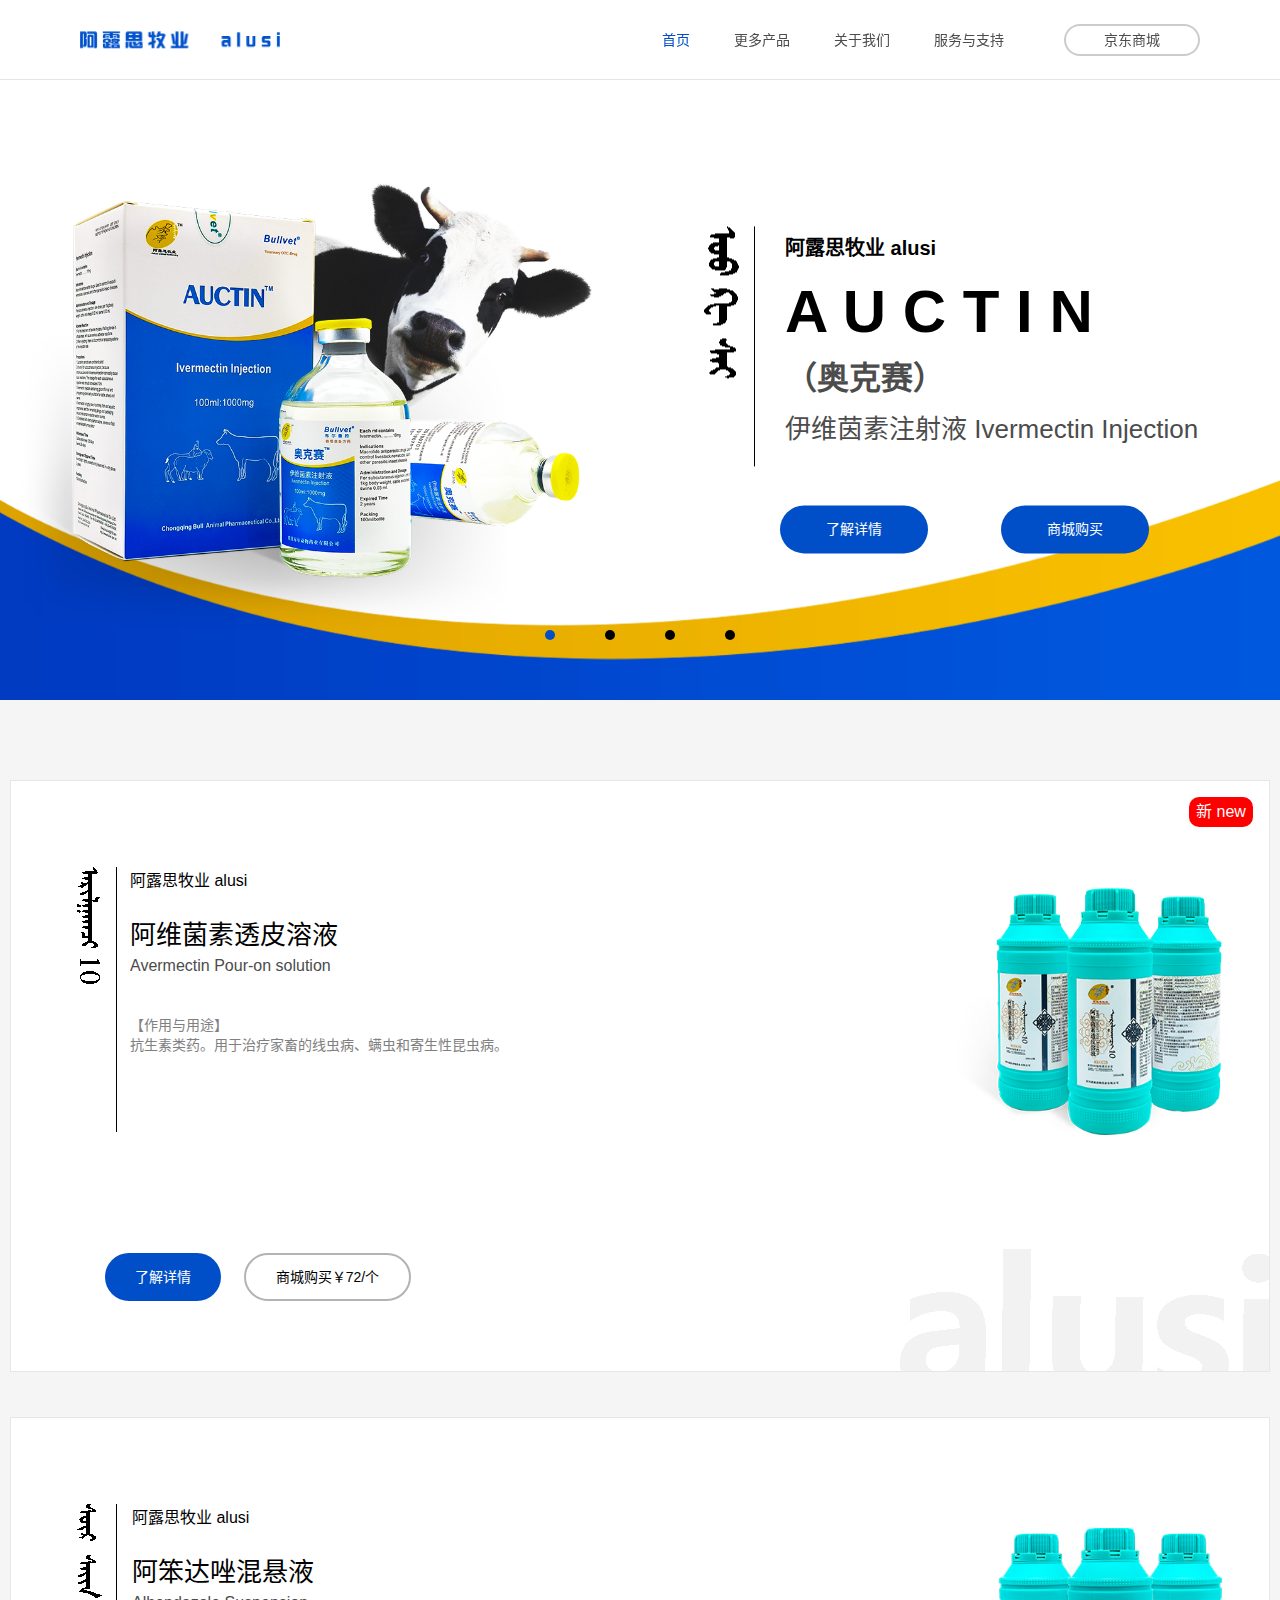
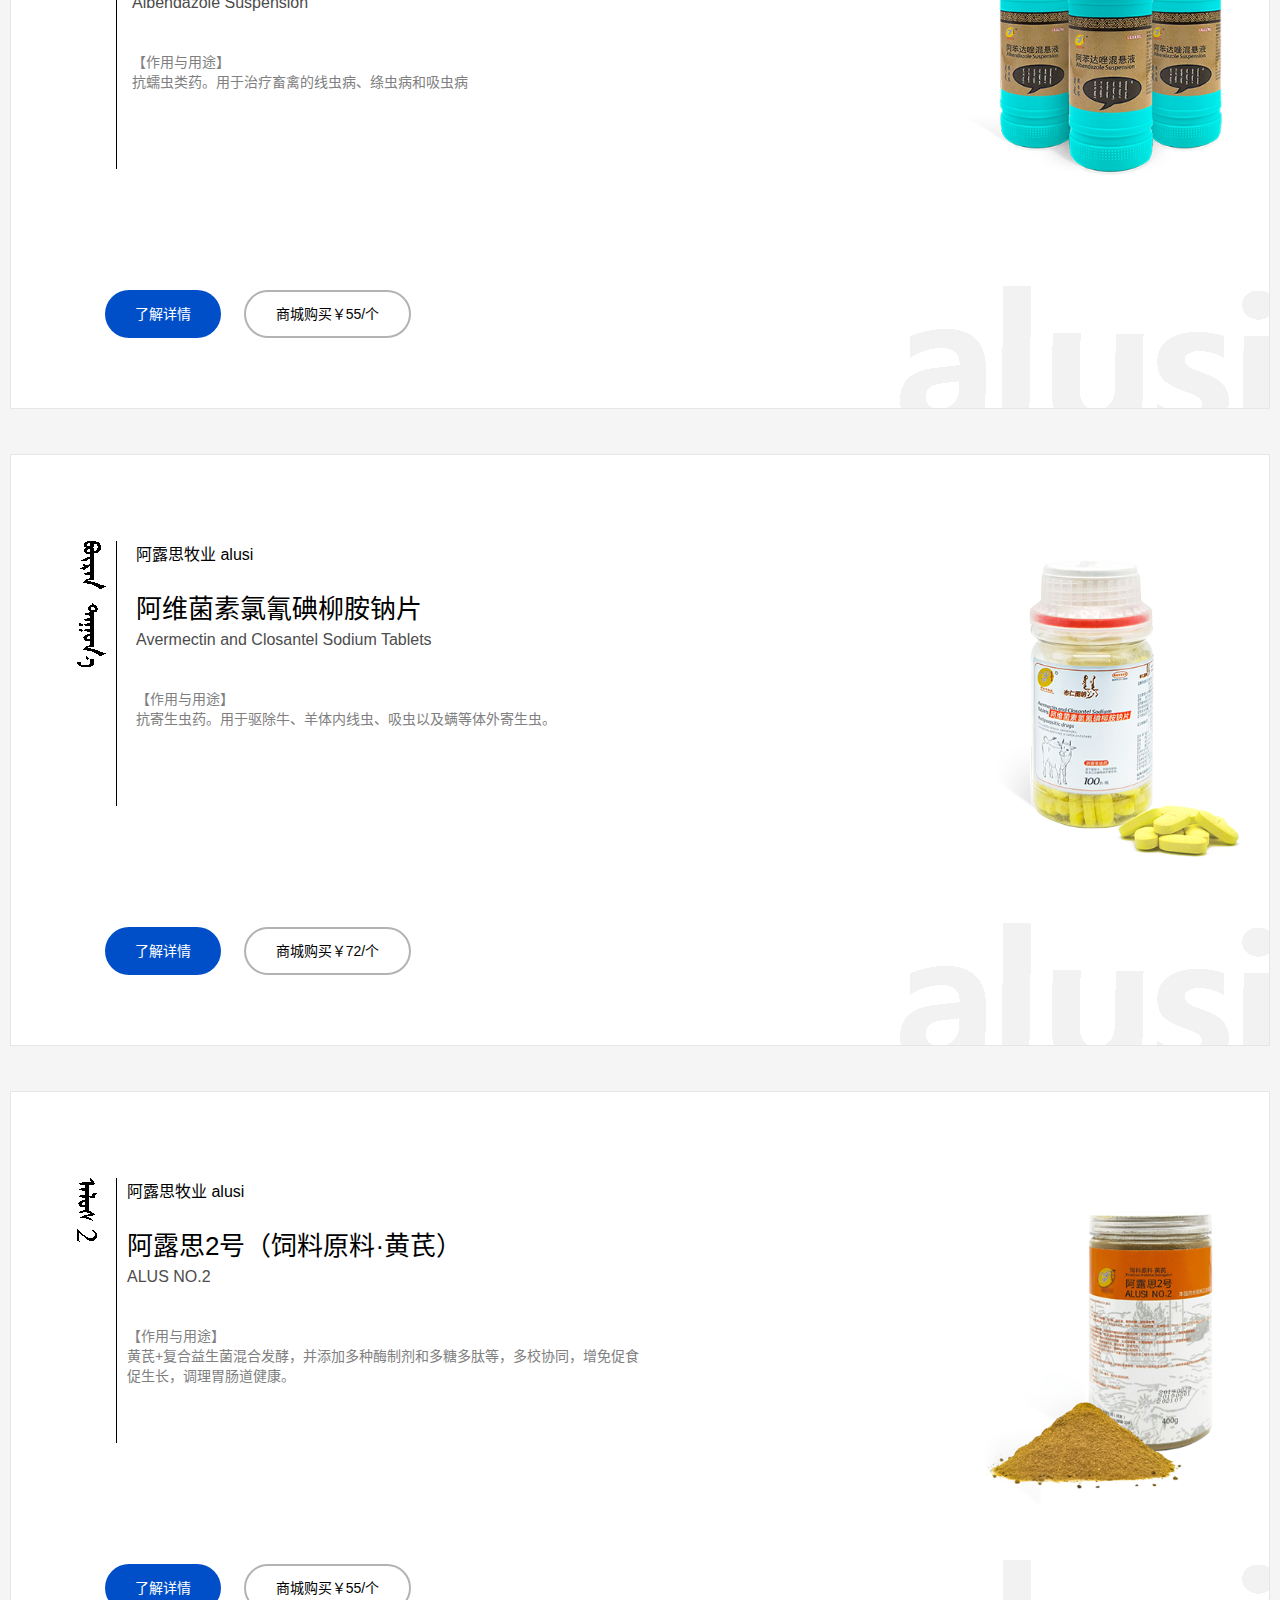
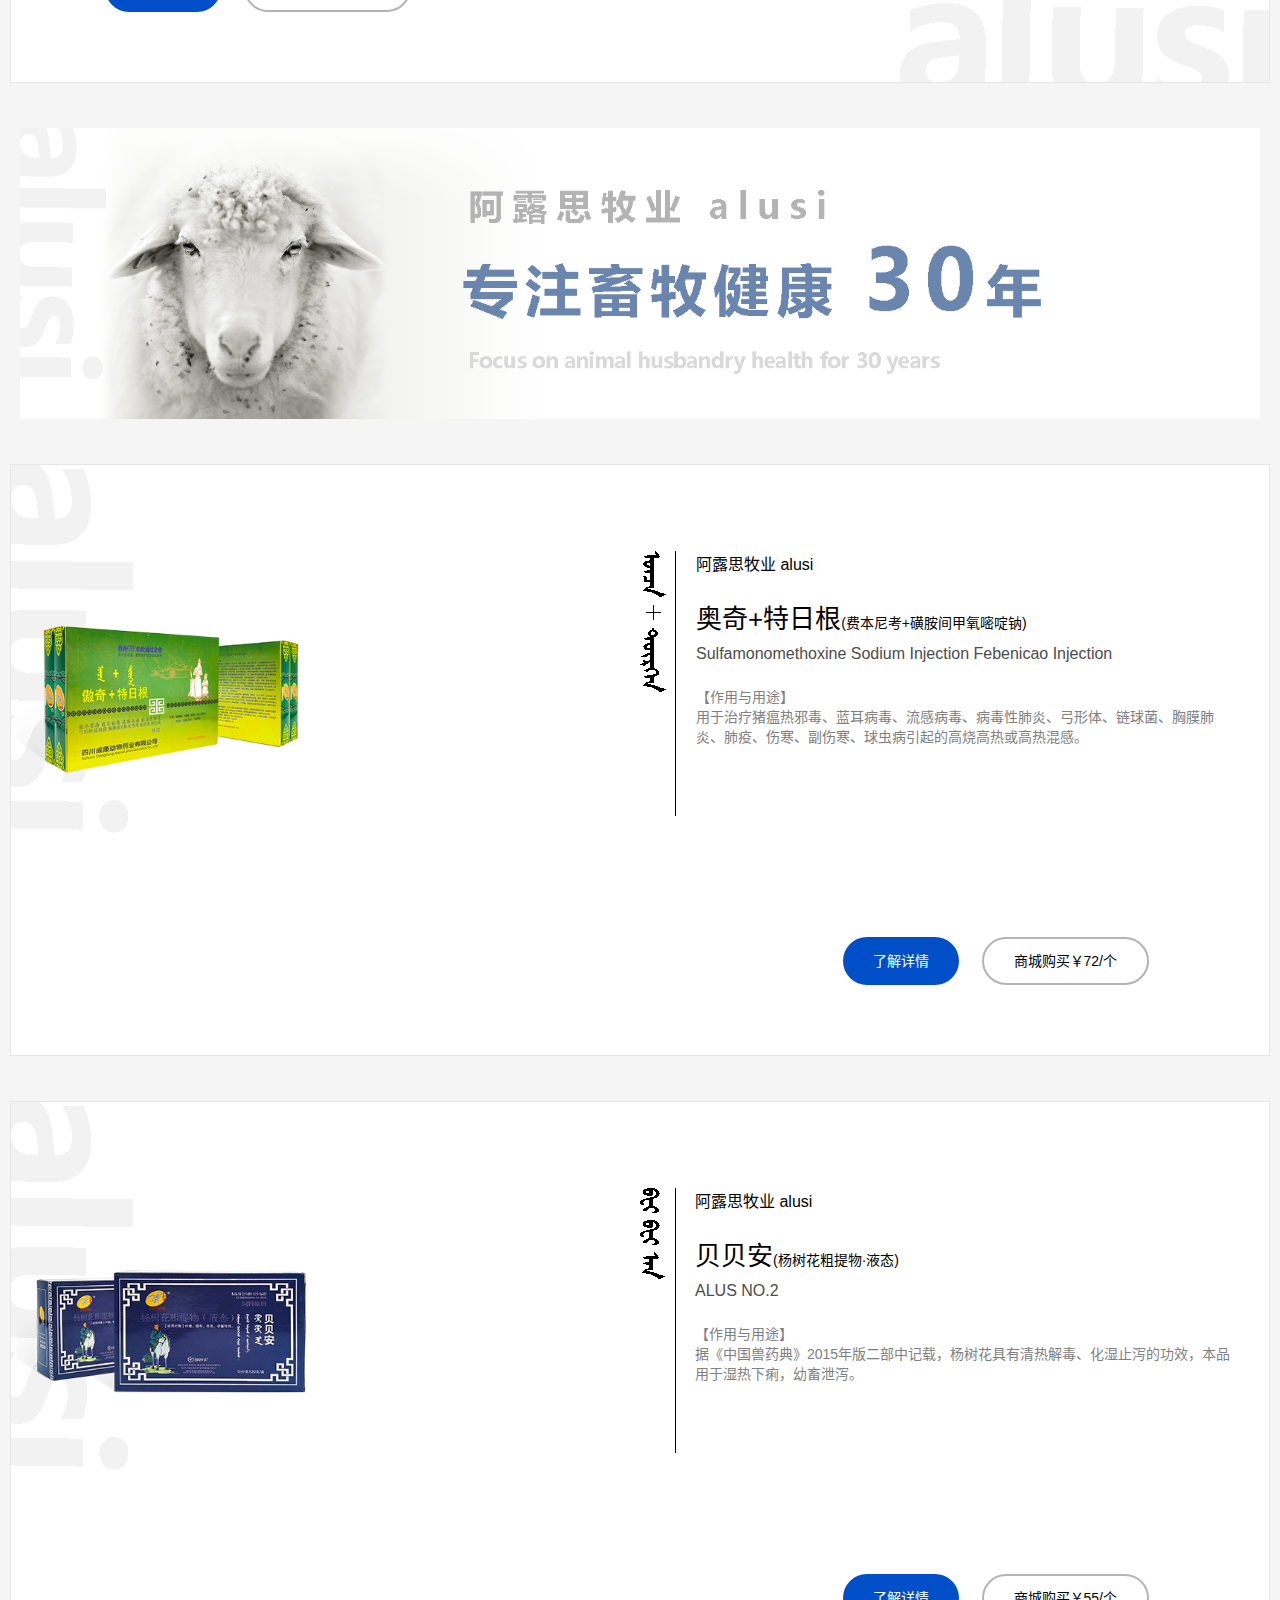
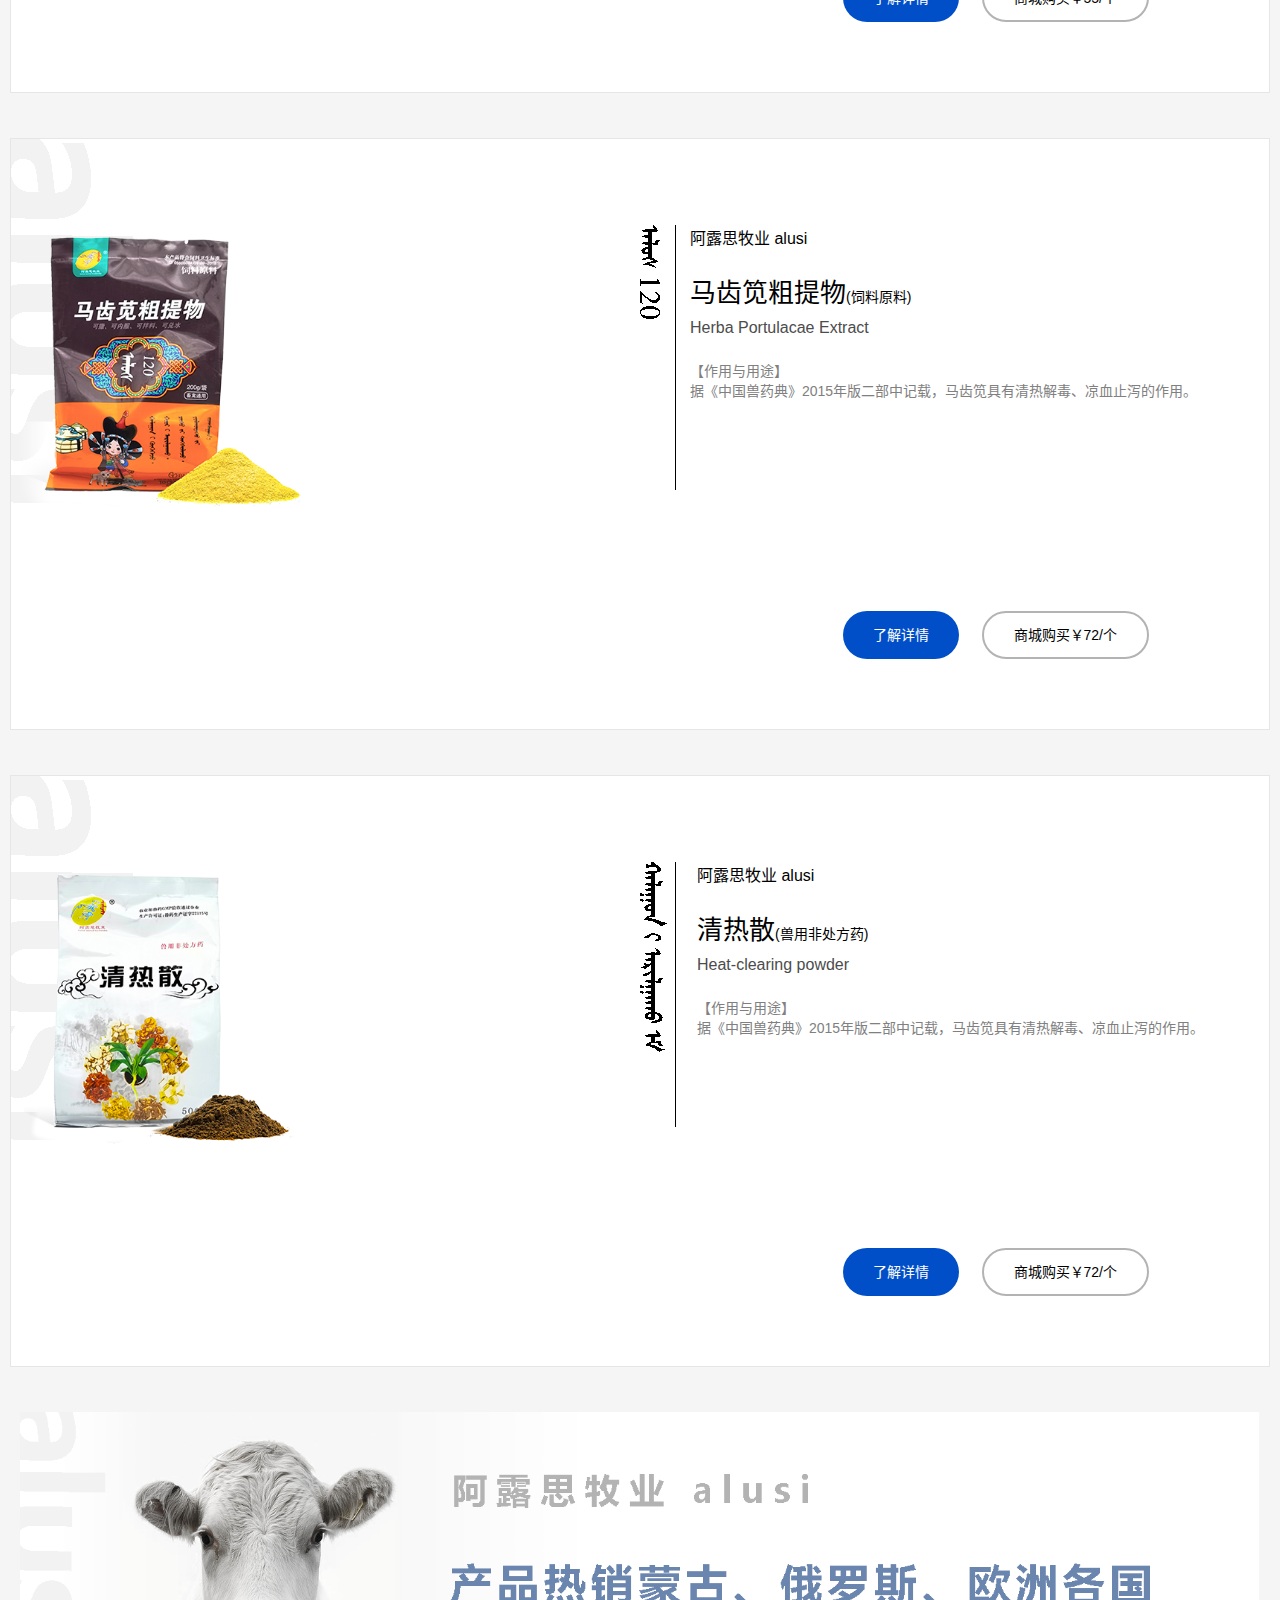
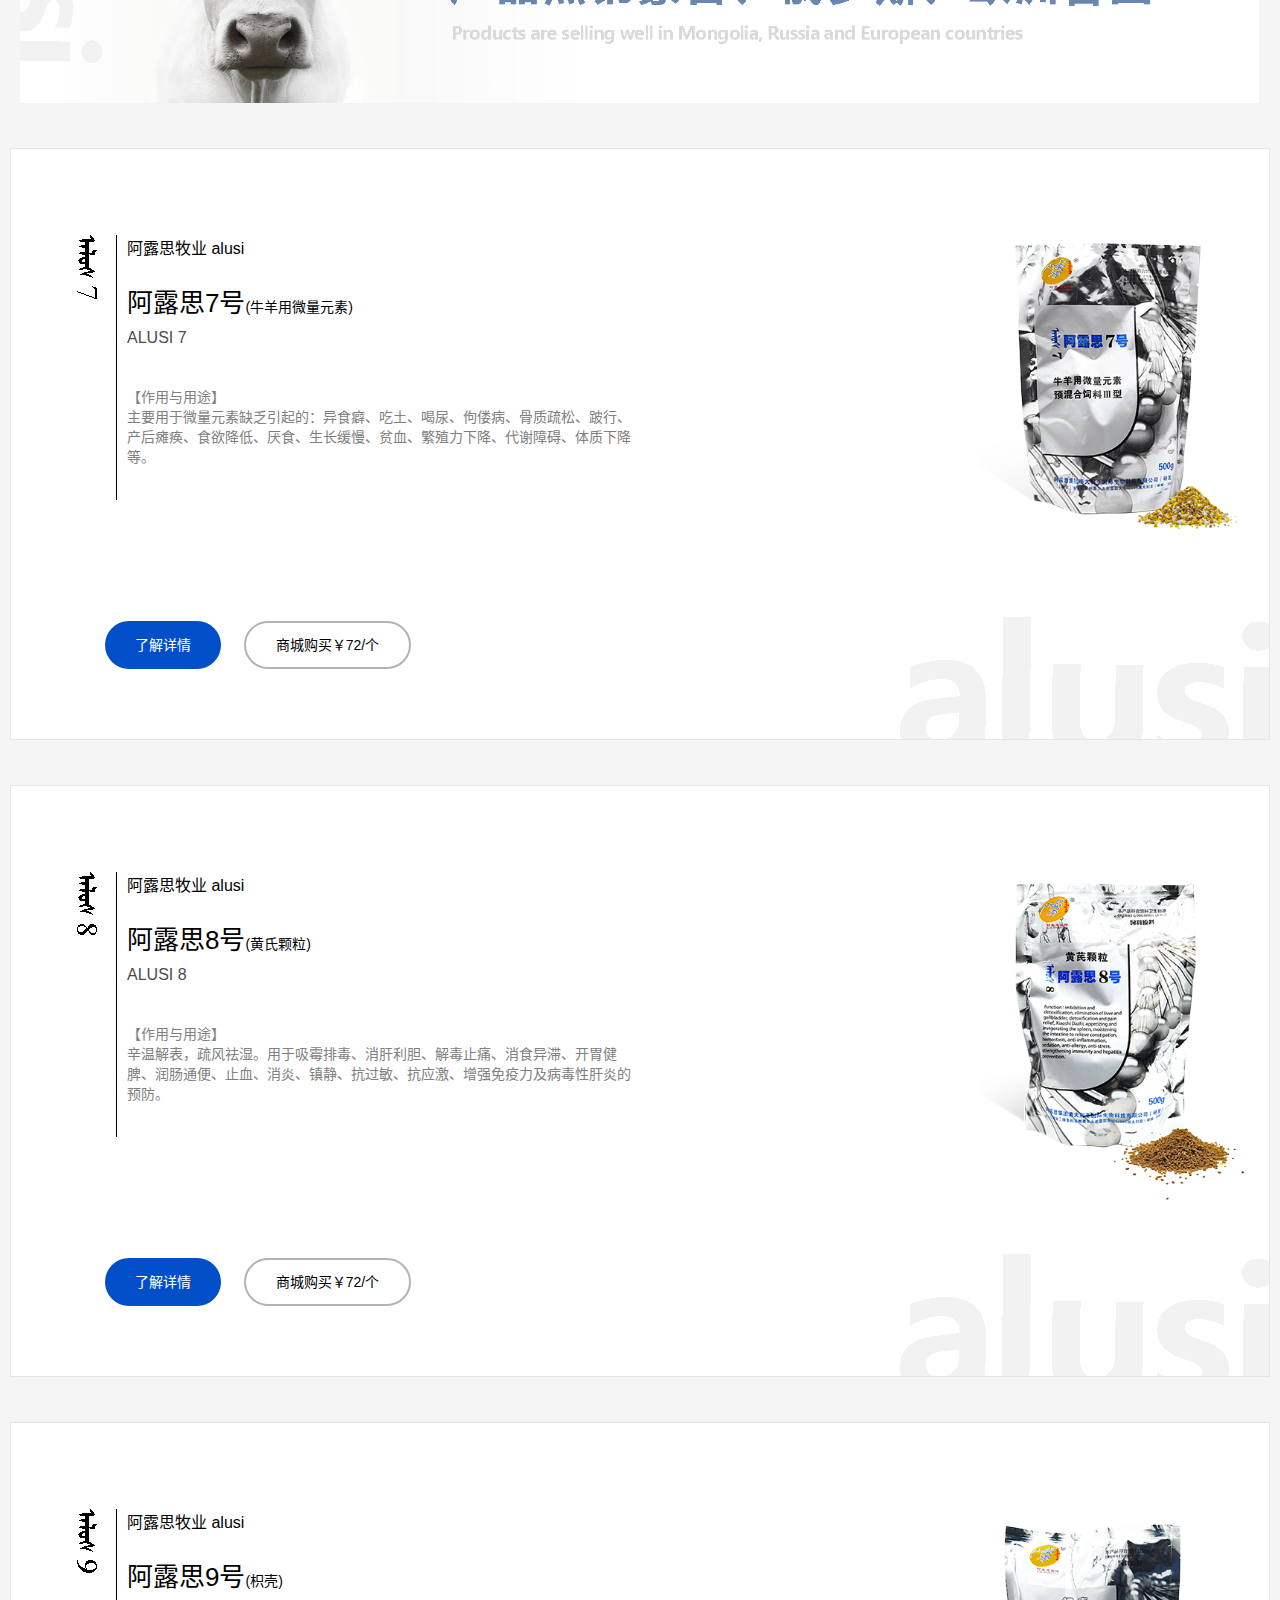
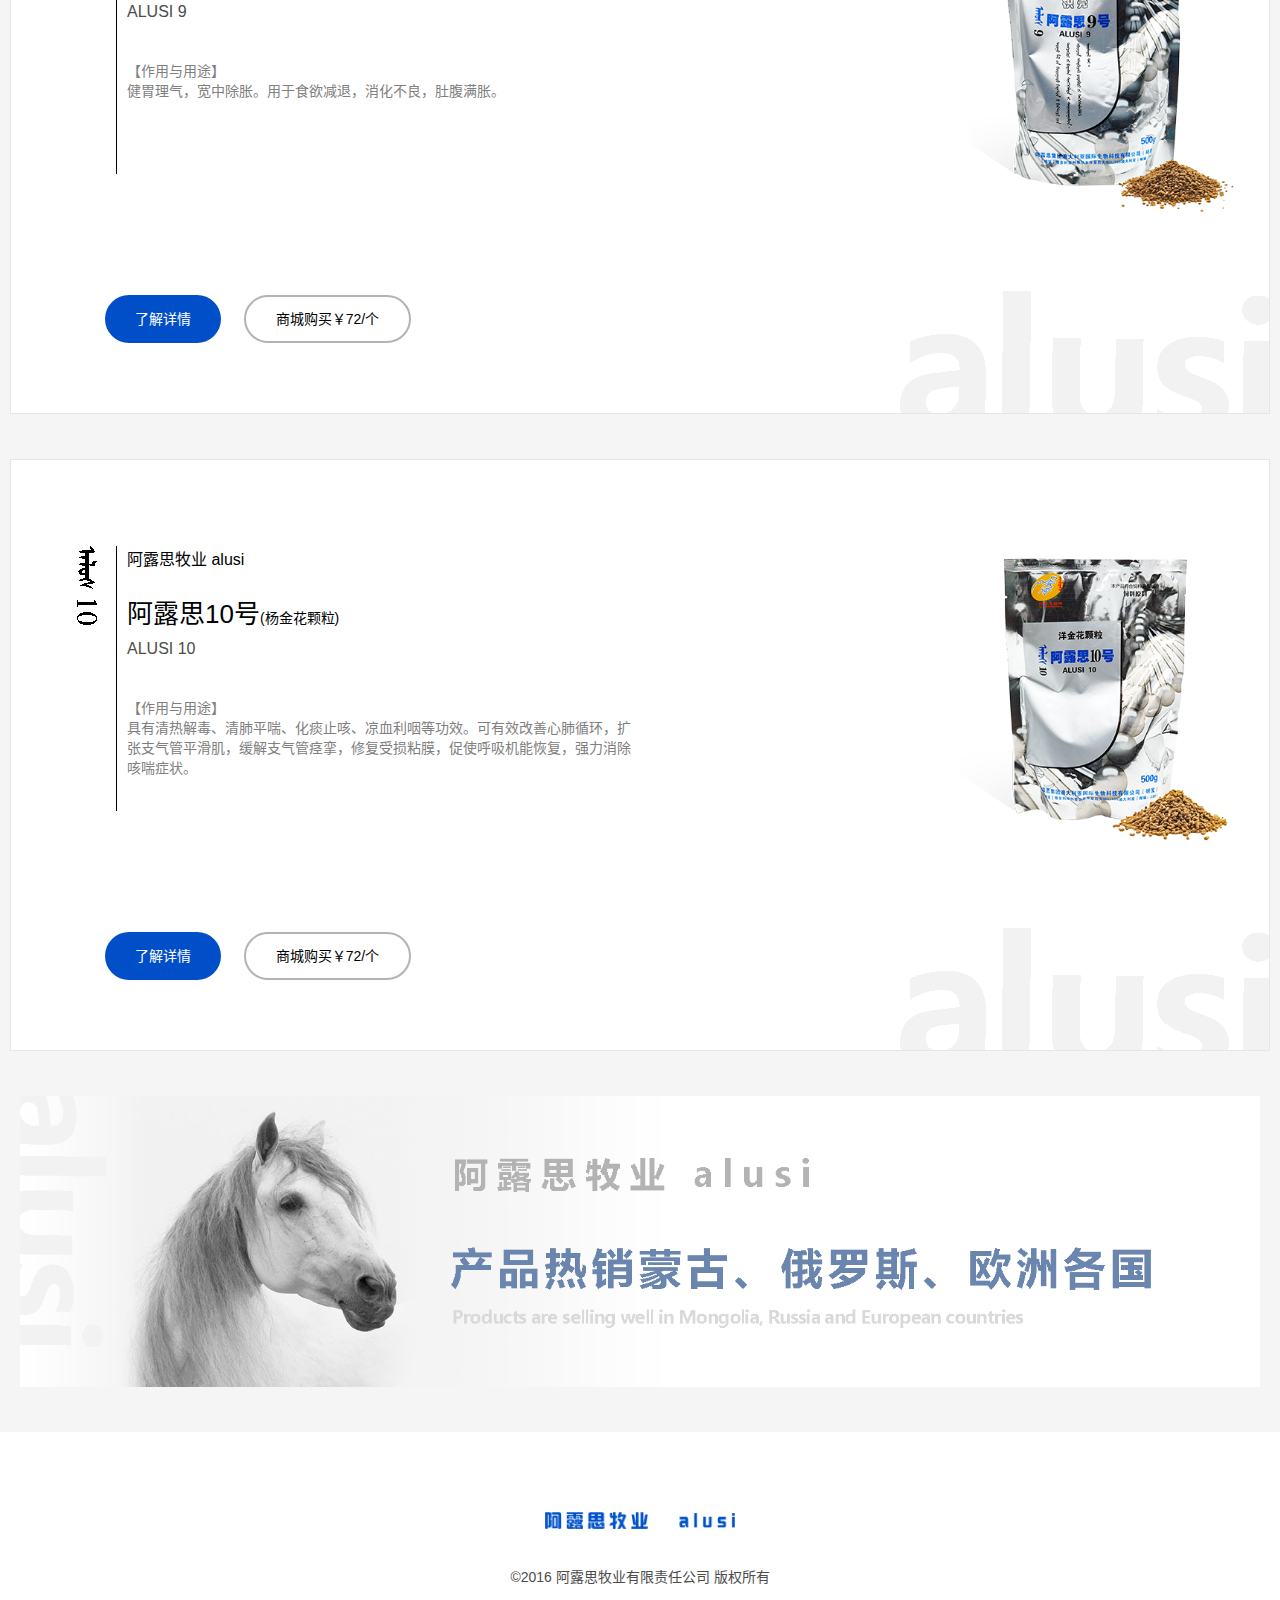
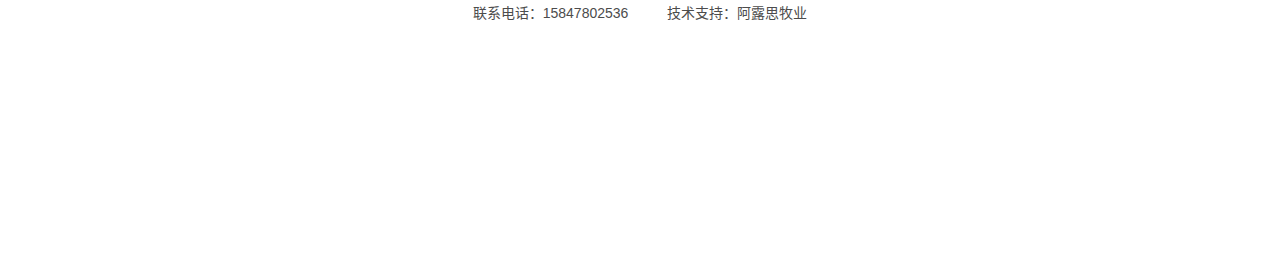
<file: index.html>
<html lang="zh-CN">
<head>
    <meta charset="utf-8">
    <title>首页</title>
    <meta http-equiv="X-UA-Compatible" content="IE=edge,chrome=1">
    <meta name="renderer" content="webkit">
    <meta name="viewport" content="width=device-width,initial-scale=0.5, maximum-scale=0.5, minimum-scale=0.5, user-scalable=no">
    <meta name="theme-color" content="#004fc8">
    <link rel="stylesheet" href="css/public.css">
    <link rel="stylesheet" href="css/swiper.min.css">
    <link rel="stylesheet" href="css/index.css">
</head>
<body>
<div class="mainwrapper homepage-wrapper">
    <div class="header">
        <div class="left-logo"><img src="images/logo.png" alt=""></div>
        <ul class="nav-list clearfix">
            <li class="actived"><a href="./index.html">首页</a></li>
            <li><a href="./list.html">更多产品</a></li>
            <li><a href="./about-us.html">关于我们</a></li>
            <li><a href="./service.html">服务与支持</a></li>
        </ul>
        <a href="https://www.jd.com/" class="right-btn-link" target="_blank">京东商城</a>
    </div>
    <div class="banner home-banner">
        <div class="swiper-container">
            <div class="swiper-wrapper">
                <div class="swiper-slide">
                    <div class="bottom-bg"><img src="images/lb.png" alt=""></div>
                    <div class="left-img"><img src="images/l1.png" alt=""></div>
                    <div class="right-introduction">
                        <div class="text-box">
                            <div class="product-txt">
                                <img src="images/banner-txt1.png" alt="">
                            </div>
                            <div class="txt-wrap">
                                <div class="tit">阿露思牧业 alusi</div>
                                <div class="product-name">
                                    <p class="txt-c">A U C T I N</p>
                                    <p class="chinese-name">（奥克赛）</p>
                                </div>
                                <div class="function-use">
                                    <p>伊维茵素注射液 Ivermectin Injection</p>
                                </div>
                            </div>
                        </div>
                        <div class="bottom-btns">
                            <a href="detail.html" class="btn primary-btn">了解详情</a>
                            <a href="detail.html" class="btn primary-btn">商城购买</a>
                        </div>
                    </div>
                </div>
                <div class="swiper-slide">
                    <div class="bottom-bg"><img src="images/lb.png" alt=""></div>
                    <div class="left-img"><img src="images/l1.png" alt=""></div>
                    <div class="right-introduction">
                        <div class="text-box">
                            <div class="product-txt">
                                <img src="images/banner-txt1.png" alt="">
                            </div>
                            <div class="txt-wrap">
                                <div class="tit">阿露思牧业 alusi</div>
                                <div class="product-name">
                                    <p class="txt-c">A U C T I N</p>
                                    <p class="chinese-name">（奥克赛）</p>
                                </div>
                                <div class="function-use">
                                    <p>伊维茵素注射液 Ivermectin Injection</p>
                                </div>
                            </div>
                        </div>
                        <div class="bottom-btns">
                            <a href="detail.html" class="btn primary-btn">了解详情</a>
                            <a href="detail.html" class="btn primary-btn">商城购买</a>
                        </div>
                    </div>
                </div>
                <div class="swiper-slide">
                    <div class="bottom-bg"><img src="images/lb.png" alt=""></div>
                    <div class="left-img"><img src="images/l1.png" alt=""></div>
                    <div class="right-introduction">
                        <div class="text-box">
                            <div class="product-txt">
                                <img src="images/banner-txt1.png" alt="">
                            </div>
                            <div class="txt-wrap">
                                <div class="tit">阿露思牧业 alusi</div>
                                <div class="product-name">
                                    <p class="txt-c">A U C T I N</p>
                                    <p class="chinese-name">（奥克赛）</p>
                                </div>
                                <div class="function-use">
                                    <p>伊维茵素注射液 Ivermectin Injection</p>
                                </div>
                            </div>
                        </div>
                        <div class="bottom-btns">
                            <a href="detail.html" class="btn primary-btn">了解详情</a>
                            <a href="detail.html" class="btn primary-btn">商城购买</a>
                        </div>
                    </div>
                </div>
                <div class="swiper-slide">
                    <div class="bottom-bg"><img src="images/lb.png" alt=""></div>
                    <div class="left-img"><img src="images/l1.png" alt=""></div>
                    <div class="right-introduction">
                        <div class="text-box">
                            <div class="product-txt">
                                <img src="images/banner-txt1.png" alt="">
                            </div>
                            <div class="txt-wrap">
                                <div class="tit">阿露思牧业 alusi</div>
                                <div class="product-name">
                                    <p class="txt-c">A U C T I N</p>
                                    <p class="chinese-name">（奥克赛）</p>
                                </div>
                                <div class="function-use">
                                    <p>伊维茵素注射液 Ivermectin Injection</p>
                                </div>
                            </div>
                        </div>
                        <div class="bottom-btns">
                            <a href="detail.html" class="btn primary-btn">了解详情</a>
                            <a href="detail.html" class="btn primary-btn">商城购买</a>
                        </div>
                    </div>
                </div>
            </div>
            <!-- Add Pagination -->
            <div class="swiper-pagination"></div>
        </div>
    </div>
    <!--product list start-->
    <div class="prod-list-wrap clearfix">
        <!--product 1-->
        <div class="prod-cell">
            <div class="innerblock">
                <div class="new-label">新 new</div>
                <div class="text-box">
                   <div class="product-txt">
                       <img src="images/txt1.png" alt="">
                   </div>
                    <div class="txt-wrap">
                        <div class="tit">阿露思牧业 alusi</div>
                        <div class="product-name">
                            <p class="txt-c">阿维菌素透皮溶液</p>
                            <p class="txt-e">Avermectin Pour-on solution</p>
                        </div>
                        <div class="function-use">
                            <p>【作用与用途】</p>
                            <p>抗生素类药。用于治疗家畜的线虫病、螨虫和寄生性昆虫病。</p>
                        </div>
                    </div>
                </div>
                <div class="product-img"><img src="images/product-img1.png" alt=""></div>
                <div class="bottom-btns">
                    <a href="detail.html" class="btn primary-btn">了解详情</a>
                    <div class="btn normal-btn">商城购买￥72/个</div>
                </div>
            </div>
        </div>
        <!--product 2-->
        <div class="prod-cell">
            <div class="innerblock">
                <div class="text-box">
                    <div class="product-txt">
                        <img src="images/txt2.png" alt="">
                    </div>
                    <div class="txt-wrap">
                        <div class="tit">阿露思牧业 alusi</div>
                        <div class="product-name">
                            <p class="txt-c">阿笨达唑混悬液</p>
                            <p class="txt-e">Albendazole Suspension</p>
                        </div>
                        <div class="function-use">
                            <p>【作用与用途】</p>
                            <p>抗蠕虫类药。用于治疗畜禽的线虫病、绦虫病和吸虫病</p>
                        </div>
                    </div>
                </div>
                <div class="product-img"><img src="images/product-img2.png" alt=""></div>
                <div class="bottom-btns">
                    <div class="btn primary-btn">了解详情</div>
                    <div class="btn normal-btn">商城购买￥55/个</div>
                </div>
            </div>
        </div>
        <!--product 3-->
        <div class="prod-cell">
            <div class="innerblock">
                <div class="text-box">
                    <div class="product-txt">
                        <img src="images/txt3.png" alt="">
                    </div>
                    <div class="txt-wrap">
                        <div class="tit">阿露思牧业 alusi</div>
                        <div class="product-name">
                            <p class="txt-c">阿维菌素氯氰碘柳胺钠片</p>
                            <p class="txt-e">Avermectin and Closantel Sodium Tablets</p>
                        </div>
                        <div class="function-use">
                            <p>【作用与用途】</p>
                            <p>抗寄生虫药。用于驱除牛、羊体内线虫、吸虫以及螨等体外寄生虫。</p>
                        </div>
                    </div>
                </div>
                <div class="product-img"><img src="images/product-img3.png" alt=""></div>
                <div class="bottom-btns">
                    <div class="btn primary-btn">了解详情</div>
                    <div class="btn normal-btn">商城购买￥72/个</div>
                </div>
            </div>
        </div>
        <!--product 4-->
        <div class="prod-cell">
            <div class="innerblock">
                <div class="text-box">
                    <div class="product-txt">
                        <img src="images/txt4.png" alt="">
                    </div>
                    <div class="txt-wrap">
                        <div class="tit">阿露思牧业 alusi</div>
                        <div class="product-name">
                            <p class="txt-c">阿露思2号（饲料原料·黄芪）</p>
                            <p class="txt-e">ALUS NO.2</p>
                        </div>
                        <div class="function-use">
                            <p>【作用与用途】</p>
                            <p> 黄芪+复合益生菌混合发酵，并添加多种酶制剂和多糖多肽等，多校协同，增免促食促生长，调理胃肠道健康。</p>
                        </div>
                    </div>
                </div>
                <div class="product-img"><img src="images/product-img4.png" alt=""></div>
                <div class="bottom-btns">
                    <div class="btn primary-btn">了解详情</div>
                    <div class="btn normal-btn">商城购买￥55/个</div>
                </div>
            </div>
        </div>
        <!--small banner start -->
        <div class="small-banner">
            <div class="innerblock">
                <img src="images/small-banner1.png" alt="">
            </div>
        </div>
        <!--small banner end -->
        <!--product 5-->
        <div class="prod-cell prod-cell-type2">
            <div class="innerblock">
                <div class="text-box">
                    <div class="product-txt">
                        <img src="images/txt5.png" alt="">
                    </div>
                    <div class="txt-wrap">
                        <div class="tit">阿露思牧业 alusi</div>
                        <div class="product-name">
                            <p class="txt-c">奥奇+特日根<span>(费本尼考+磺胺间甲氧嘧啶钠)</span></p>
                            <p class="txt-e">Sulfamonomethoxine Sodium Injection Febenicao Injection</p>
                        </div>
                        <div class="function-use">
                            <p>【作用与用途】</p>
                            <p>用于治疗猪瘟热邪毒、蓝耳病毒、流感病毒、病毒性肺炎、弓形体、链球菌、胸膜肺炎、肺疫、伤寒、副伤寒、球虫病引起的高烧高热或高热混感。</p>
                        </div>
                    </div>
                </div>
                <div class="product-img"><img src="images/product-img5.png" alt=""></div>
                <div class="bottom-btns">
                    <div class="btn primary-btn">了解详情</div>
                    <div class="btn normal-btn">商城购买￥72/个</div>
                </div>
            </div>
        </div>
        <!--product 6-->
        <div class="prod-cell prod-cell-type2">
            <div class="innerblock">
                <div class="text-box">
                    <div class="product-txt">
                        <img src="images/txt6.png" alt="">
                    </div>
                    <div class="txt-wrap">
                        <div class="tit">阿露思牧业 alusi</div>
                        <div class="product-name">
                            <p class="txt-c">贝贝安<span>(杨树花粗提物·液态)</span></p>
                            <p class="txt-e">ALUS NO.2</p>
                        </div>
                        <div class="function-use">
                            <p>【作用与用途】</p>
                            <p>据《中国兽药典》2015年版二部中记载，杨树花具有清热解毒、化湿止泻的功效，本品用于湿热下痢，幼畜泄泻。</p>
                        </div>
                    </div>
                </div>
                <div class="product-img"><img src="images/product-img6.png" alt=""></div>
                <div class="bottom-btns">
                    <div class="btn primary-btn">了解详情</div>
                    <div class="btn normal-btn">商城购买￥55/个</div>
                </div>
            </div>
        </div>
        <!--product 7-->
        <div class="prod-cell prod-cell-type2">
            <div class="innerblock">
                <div class="text-box">
                    <div class="product-txt">
                        <img src="images/txt7.png" alt="">
                    </div>
                    <div class="txt-wrap">
                        <div class="tit">阿露思牧业 alusi</div>
                        <div class="product-name">
                            <p class="txt-c">马齿笕粗提物<span>(饲料原料)</span></p>
                            <p class="txt-e">Herba Portulacae Extract</p>
                        </div>
                        <div class="function-use">
                            <p>【作用与用途】</p>
                            <p>据《中国兽药典》2015年版二部中记载，马齿笕具有清热解毒、凉血止泻的作用。</p>
                        </div>
                    </div>
                </div>
                <div class="product-img"><img src="images/product-img7.png" alt=""></div>
                <div class="bottom-btns">
                    <div class="btn primary-btn">了解详情</div>
                    <div class="btn normal-btn">商城购买￥72/个</div>
                </div>
            </div>
        </div>
        <!--product 8-->
        <div class="prod-cell prod-cell-type2">
            <div class="innerblock">
                <div class="text-box">
                    <div class="product-txt">
                        <img src="images/txt8.png" alt="">
                    </div>
                    <div class="txt-wrap">
                        <div class="tit">阿露思牧业 alusi</div>
                        <div class="product-name">
                            <p class="txt-c">清热散<span>(兽用非处方药)</span></p>
                            <p class="txt-e">Heat-clearing powder</p>
                        </div>
                        <div class="function-use">
                            <p>【作用与用途】</p>
                            <p>据《中国兽药典》2015年版二部中记载，马齿笕具有清热解毒、凉血止泻的作用。</p>
                        </div>
                    </div>
                </div>
                <div class="product-img"><img src="images/product-img8.png" alt=""></div>
                <div class="bottom-btns">
                    <div class="btn primary-btn">了解详情</div>
                    <div class="btn normal-btn">商城购买￥72/个</div>
                </div>
            </div>
        </div>
        <!--small banner start -->
        <div class="small-banner">
            <div class="innerblock">
                <img src="images/small-banner2.png" alt="">
            </div>
        </div>
        <!--small banner end -->
        <!--product 9-->
        <div class="prod-cell">
            <div class="innerblock">
                <div class="text-box">
                    <div class="product-txt">
                        <img src="images/txt9.png" alt="">
                    </div>
                    <div class="txt-wrap">
                        <div class="tit">阿露思牧业 alusi</div>
                        <div class="product-name">
                            <p class="txt-c">阿露思7号<span>(牛羊用微量元素)</span></p>
                            <p class="txt-e">ALUSI 7</p>
                        </div>
                        <div class="function-use">
                            <p>【作用与用途】</p>
                            <p>主要用于微量元素缺乏引起的：异食癖、吃土、喝尿、佝偻病、骨质疏松、跛行、产后瘫痪、食欲降低、厌食、生长缓慢、贫血、繁殖力下降、代谢障碍、体质下降等。</p>
                        </div>
                    </div>
                </div>
                <div class="product-img"><img src="images/product-img9.png" alt=""></div>
                <div class="bottom-btns">
                    <div class="btn primary-btn">了解详情</div>
                    <div class="btn normal-btn">商城购买￥72/个</div>
                </div>
            </div>
        </div>
        <!--product 10-->
        <div class="prod-cell">
            <div class="innerblock">
                <div class="text-box">
                    <div class="product-txt">
                        <img src="images/txt10.png" alt="">
                    </div>
                    <div class="txt-wrap">
                        <div class="tit">阿露思牧业 alusi</div>
                        <div class="product-name">
                            <p class="txt-c">阿露思8号<span>(黄氏颗粒)</span></p>
                            <p class="txt-e">ALUSI 8</p>
                        </div>
                        <div class="function-use">
                            <p>【作用与用途】</p>
                            <p>辛温解表，疏风祛湿。用于吸霉排毒、消肝利胆、解毒止痛、消食异滞、开胃健脾、润肠通便、止血、消炎、镇静、抗过敏、抗应激、增强免疫力及病毒性肝炎的预防。</p>
                        </div>
                    </div>
                </div>
                <div class="product-img"><img src="images/product-img10.png" alt=""></div>
                <div class="bottom-btns">
                    <div class="btn primary-btn">了解详情</div>
                    <div class="btn normal-btn">商城购买￥72/个</div>
                </div>
            </div>
        </div>
        <!--product 11-->
        <div class="prod-cell">
            <div class="innerblock">
                <div class="text-box">
                    <div class="product-txt">
                        <img src="images/txt11.png" alt="">
                    </div>
                    <div class="txt-wrap">
                        <div class="tit">阿露思牧业 alusi</div>
                        <div class="product-name">
                            <p class="txt-c">阿露思9号<span>(枳壳)</span></p>
                            <p class="txt-e">ALUSI 9</p>
                        </div>
                        <div class="function-use">
                            <p>【作用与用途】</p>
                            <p>健胃理气，宽中除胀。用于食欲减退，消化不良，肚腹满胀。</p>
                        </div>
                    </div>
                </div>
                <div class="product-img"><img src="images/product-img11.png" alt=""></div>
                <div class="bottom-btns">
                    <div class="btn primary-btn">了解详情</div>
                    <div class="btn normal-btn">商城购买￥72/个</div>
                </div>
            </div>
        </div>
        <!--product 12-->
        <div class="prod-cell">
            <div class="innerblock">
                <div class="text-box">
                    <div class="product-txt">
                        <img src="images/txt12.png" alt="">
                    </div>
                    <div class="txt-wrap">
                        <div class="tit">阿露思牧业 alusi</div>
                        <div class="product-name">
                            <p class="txt-c">阿露思10号<span>(杨金花颗粒)</span></p>
                            <p class="txt-e">ALUSI 10</p>
                        </div>
                        <div class="function-use">
                            <p>【作用与用途】</p>
                            <p>具有清热解毒、清肺平喘、化痰止咳、凉血利咽等功效。可有效改善心肺循环，扩张支气管平滑肌，缓解支气管痉挛，修复受损粘膜，促使呼吸机能恢复，强力消除咳喘症状。</p>
                        </div>
                    </div>
                </div>
                <div class="product-img"><img src="images/product-img12.png" alt=""></div>
                <div class="bottom-btns">
                    <div class="btn primary-btn">了解详情</div>
                    <div class="btn normal-btn">商城购买￥72/个</div>
                </div>
            </div>
        </div>
        <!--small banner start -->
        <div class="small-banner">
            <div class="innerblock">
                <img src="images/small-banner3.png" alt="">
            </div>
        </div>
        <!--small banner end -->
    </div>
    <!--product list end-->

    <!--foot-->
    <div class="footer">
        <div class="inner-block">
            <img src="images/logo.png" alt="" class="bt-logo">
            <p>©2016 阿露思牧业有限责任公司 版权所有</p>
            <p>联系电话：15847802536
                &nbsp;&nbsp;&nbsp;&nbsp;&nbsp;&nbsp;&nbsp;&nbsp;
                技术支持：阿露思牧业
            </p>
        </div>
    </div>
    <!--foot end-->
</div>

<script src="js/jquery-1.10.2.js"></script>
<script src="js/flex.js"></script>
<script src="js/fastclick.js"></script>
<script src="js/swiper-6.4.15.jquery.min.js"></script>
<script src="js/public.js"></script>

<!-- Initialize Swiper -->
<script>
    var swiper = new Swiper('.swiper-container', {
        autoplay: {
            delay: 3000,
            stopOnLastSlide: false,
            disableOnInteraction: true,
     },
        pagination: {
            el: '.swiper-pagination',
        },
    });
</script>
</body>
</html>
</file>
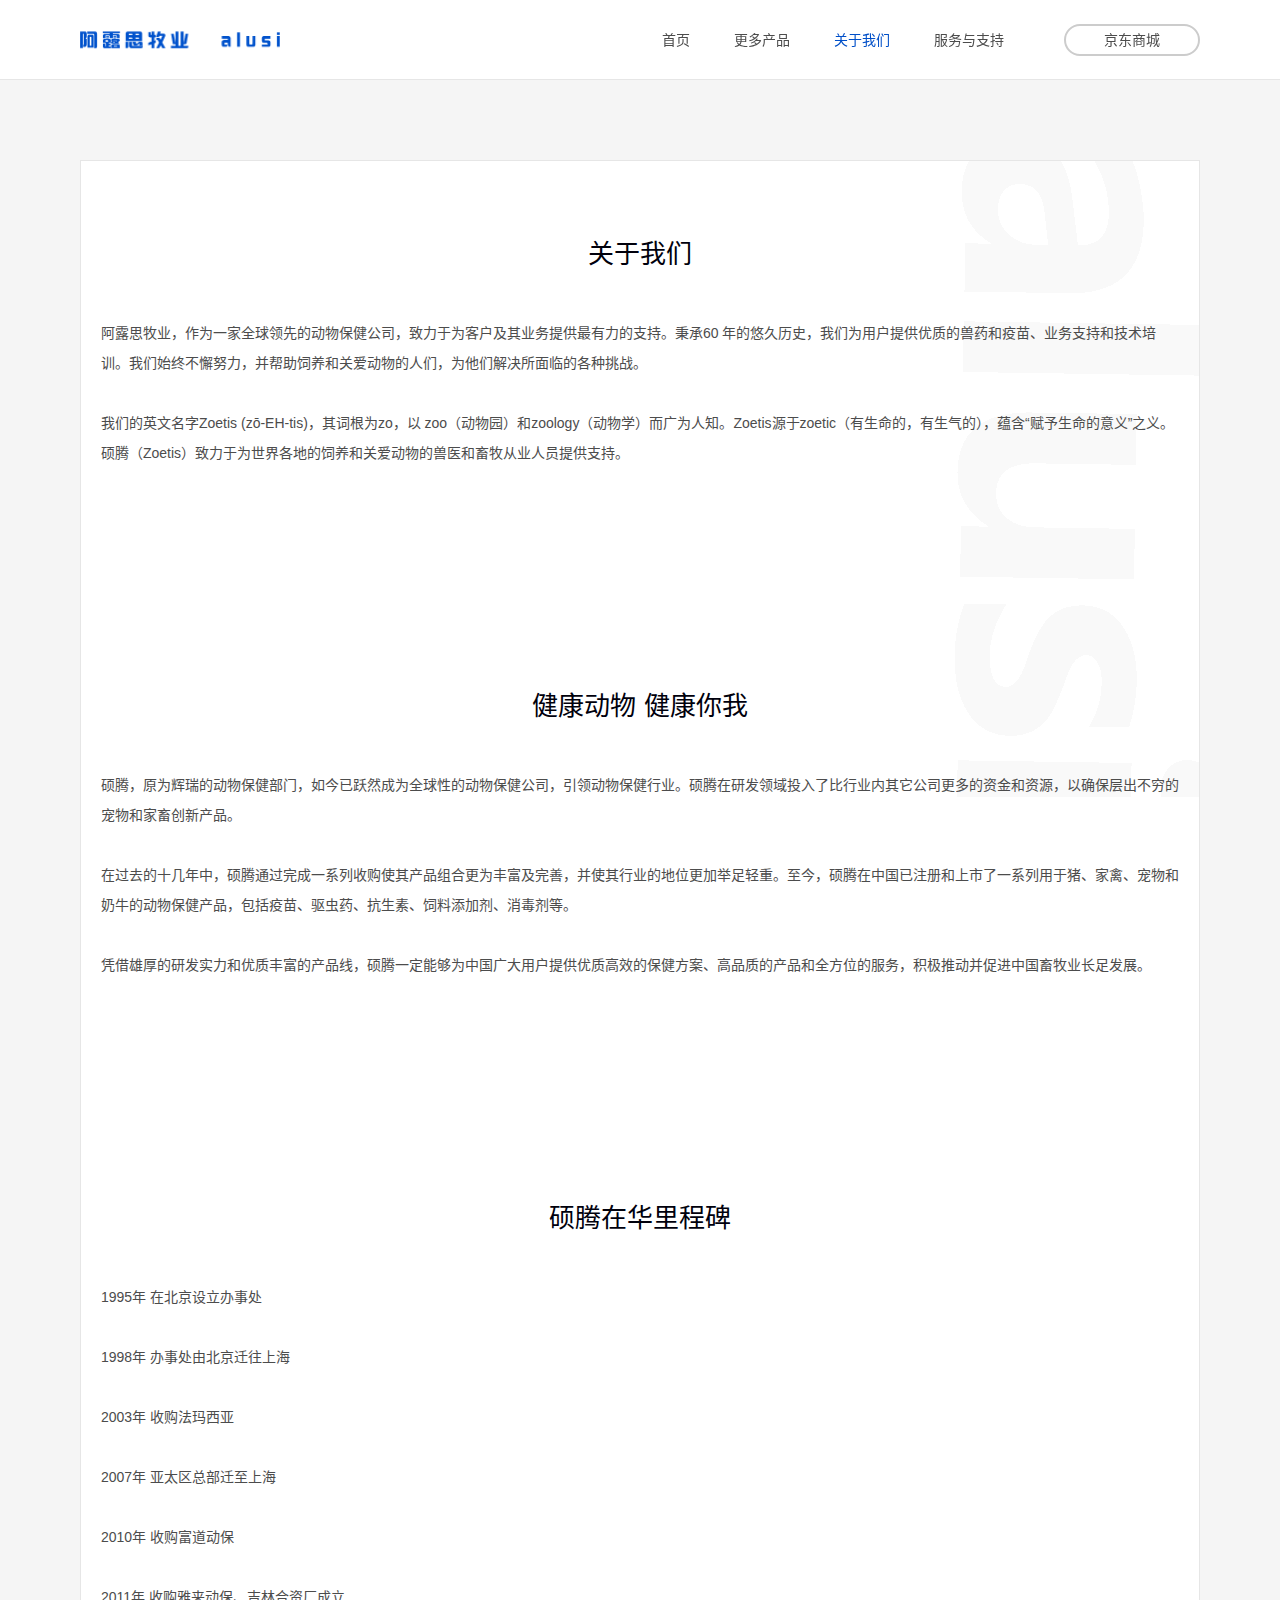
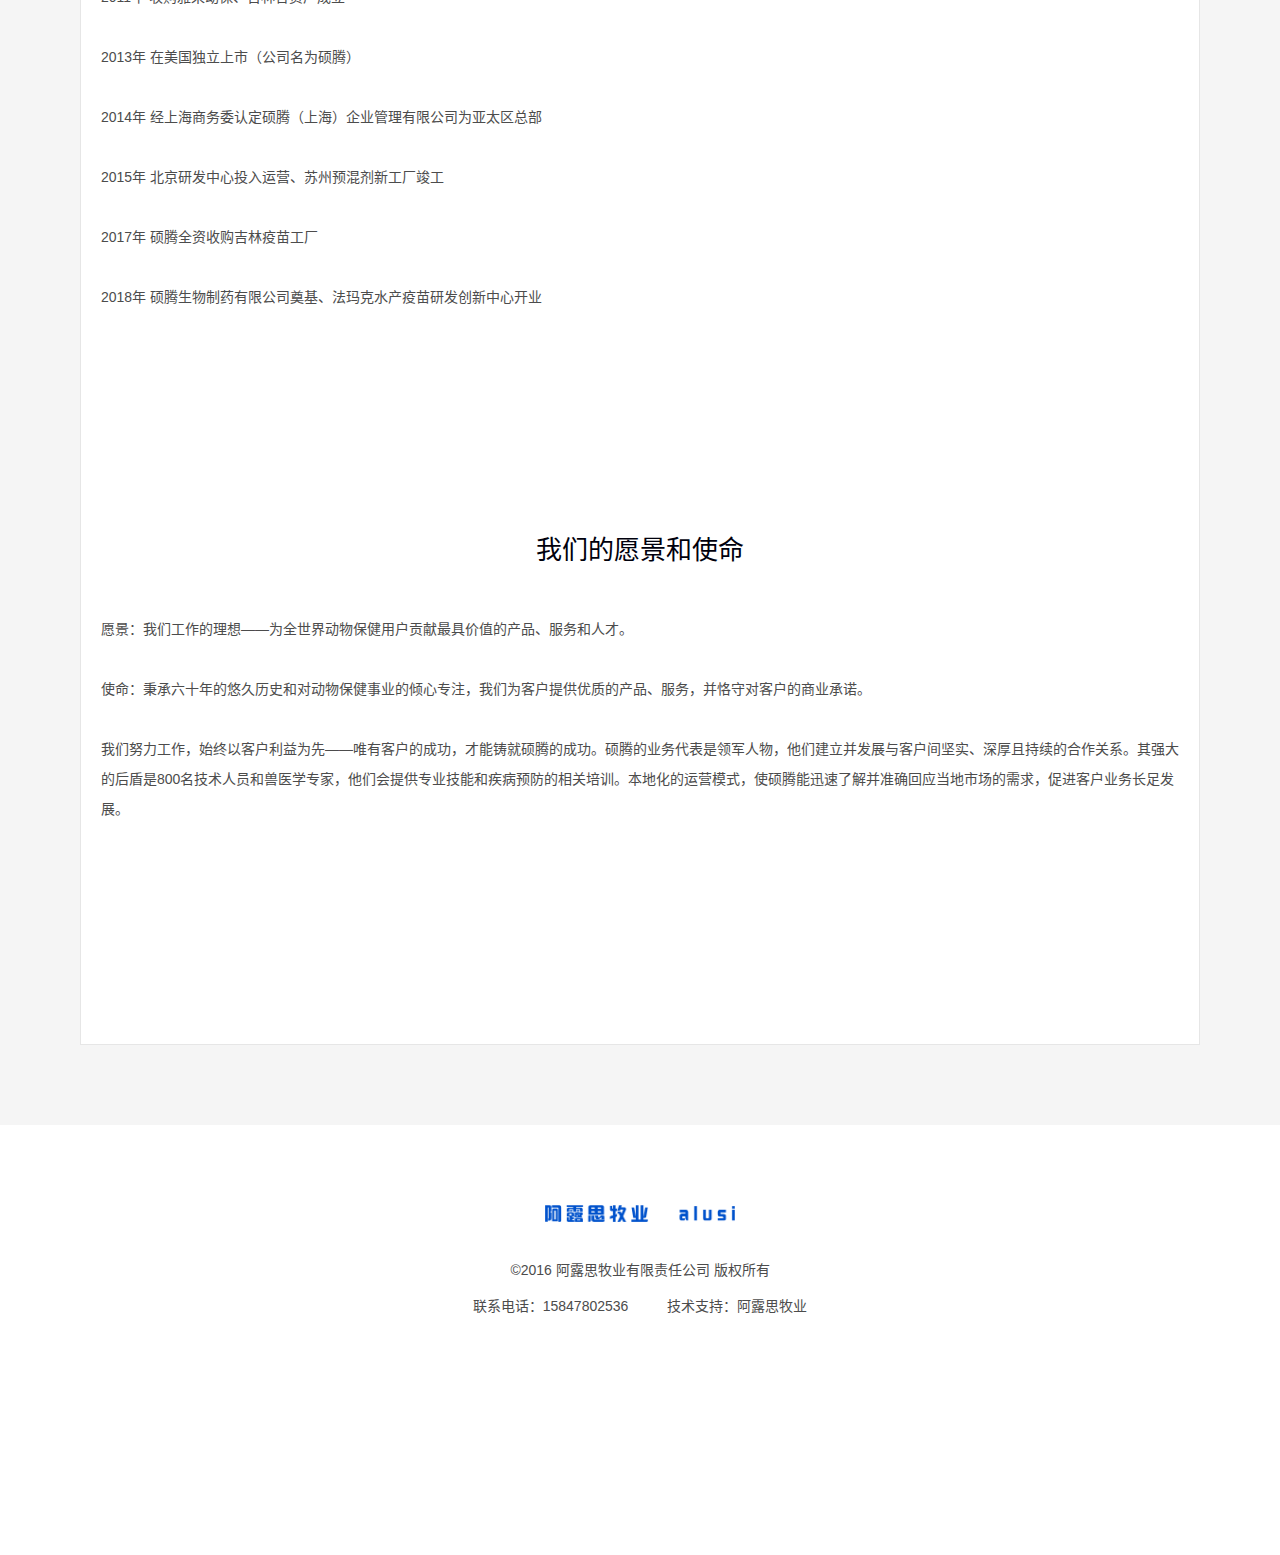
<file: about-us.html>
<html lang="zh-CN">
<head>
    <meta charset="utf-8">
    <title>产品详情页</title>
    <meta http-equiv="X-UA-Compatible" content="IE=edge,chrome=1">
    <meta name="renderer" content="webkit">
    <meta name="viewport" content="width=device-width,initial-scale=0.5, maximum-scale=0.5, minimum-scale=0.5, user-scalable=no">
    <meta name="theme-color" content="#004fc8">
    <link rel="stylesheet" href="css/public.css">
    <link rel="stylesheet" href="css/swiper.min.css">
    <link rel="stylesheet" href="css/index.css">
</head>
<body>
<div class="mainwrapper homepage-wrapper">
    <div class="header">
        <div class="left-logo"><img src="images/logo.png" alt=""></div>
        <ul class="nav-list clearfix">
            <li><a href="./index.html">首页</a></li>
            <li><a href="./list.html">更多产品</a></li>
            <li class="actived"><a href="./about-us.html">关于我们</a></li>
            <li><a href="./service.html">服务与支持</a></li>
        </ul>
        <a href="https://www.jd.com/" class="right-btn-link" target="_blank">京东商城</a>
    </div>
    <div class="about-us-wrap">
        <div class="inner">
            <div class="cell">
                <div class="tit">关于我们</div>
                <div class="con">
                    <p class="txt">
                        阿露思牧业，作为一家全球领先的动物保健公司，致力于为客户及其业务提供最有力的支持。秉承60 年的悠久历史，我们为用户提供优质的兽药和疫苗、业务支持和技术培训。我们始终不懈努力，并帮助饲养和关爱动物的人们，为他们解决所面临的各种挑战。
                    </p>
                    <p class="txt">
                        我们的英文名字Zoetis (zō-EH-tis)，其词根为zo，以 zoo（动物园）和zoology（动物学）而广为人知。Zoetis源于zoetic（有生命的，有生气的），蕴含“赋予生命的意义”之义。硕腾（Zoetis）致力于为世界各地的饲养和关爱动物的兽医和畜牧从业人员提供支持。
                    </p>
                </div>
            </div>
            <div class="cell">
                <div class="tit">健康动物  健康你我</div>
                <div class="con">
                    <p class="txt">
                        硕腾，原为辉瑞的动物保健部门，如今已跃然成为全球性的动物保健公司，引领动物保健行业。硕腾在研发领域投入了比行业内其它公司更多的资金和资源，以确保层出不穷的宠物和家畜创新产品。
                    </p>
                    <p class="txt">
                        在过去的十几年中，硕腾通过完成一系列收购使其产品组合更为丰富及完善，并使其行业的地位更加举足轻重。至今，硕腾在中国已注册和上市了一系列用于猪、家禽、宠物和奶牛的动物保健产品，包括疫苗、驱虫药、抗生素、饲料添加剂、消毒剂等。
                    </p>
                    <p class="txt">
                        凭借雄厚的研发实力和优质丰富的产品线，硕腾一定能够为中国广大用户提供优质高效的保健方案、高品质的产品和全方位的服务，积极推动并促进中国畜牧业长足发展。
                    </p>
                </div>
            </div>
            <!--里程碑-->
            <div class="cell">
                <div class="tit">硕腾在华里程碑</div>
                <div class="con">
                    <p class="txt">1995年 在北京设立办事处</p>
                    <p class="txt">1998年 办事处由北京迁往上海</p>
                    <p class="txt">2003年 收购法玛西亚</p>
                    <p class="txt">2007年 亚太区总部迁至上海</p>
                    <p class="txt">2010年 收购富道动保</p>
                    <p class="txt">2011年 收购雅来动保、吉林合资厂成立</p>
                    <p class="txt">2013年 在美国独立上市（公司名为硕腾）</p>
                    <p class="txt">2014年 经上海商务委认定硕腾（上海）企业管理有限公司为亚太区总部</p>
                    <p class="txt">2015年 北京研发中心投入运营、苏州预混剂新工厂竣工</p>
                    <p class="txt">2017年 硕腾全资收购吉林疫苗工厂</p>
                    <p class="txt">2018年 硕腾生物制药有限公司奠基、法玛克水产疫苗研发创新中心开业</p>
                </div>
            </div>
            <div class="cell">
                <div class="tit">我们的愿景和使命</div>
                <div class="con">
                    <p class="txt">愿景：我们工作的理想——为全世界动物保健用户贡献最具价值的产品、服务和人才。</p>
                    <p class="txt">使命：秉承六十年的悠久历史和对动物保健事业的倾心专注，我们为客户提供优质的产品、服务，并恪守对客户的商业承诺。</p>
                    <p class="txt">我们努力工作，始终以客户利益为先——唯有客户的成功，才能铸就硕腾的成功。硕腾的业务代表是领军人物，他们建立并发展与客户间坚实、深厚且持续的合作关系。其强大的后盾是800名技术人员和兽医学专家，他们会提供专业技能和疾病预防的相关培训。本地化的运营模式，使硕腾能迅速了解并准确回应当地市场的需求，促进客户业务长足发展。</p>
                </div>
            </div>
        </div>
    </div>
    <!--foot-->
    <div class="footer">
        <div class="inner-block">
            <img src="images/logo.png" alt="" class="bt-logo">
            <p>©2016 阿露思牧业有限责任公司 版权所有</p>
            <p>联系电话：15847802536
                &nbsp;&nbsp;&nbsp;&nbsp;&nbsp;&nbsp;&nbsp;&nbsp;
                技术支持：阿露思牧业
            </p>
        </div>
    </div>
    <!--foot end-->
</div>

<script src="js/jquery-1.10.2.js"></script>
<script src="js/flex.js"></script>
<script src="js/fastclick.js"></script>
<script src="js/swiper-6.4.15.jquery.min.js"></script>
<script src="js/public.js"></script>

<!-- Initialize Swiper -->
<script>
    var swiper = new Swiper('.swiper-container', {
        autoplay: {
            delay: 3000,
            stopOnLastSlide: false,
            disableOnInteraction: true,
     },
        pagination: {
            el: '.swiper-pagination',
        },
    });
</script>
</body>
</html>
</file>
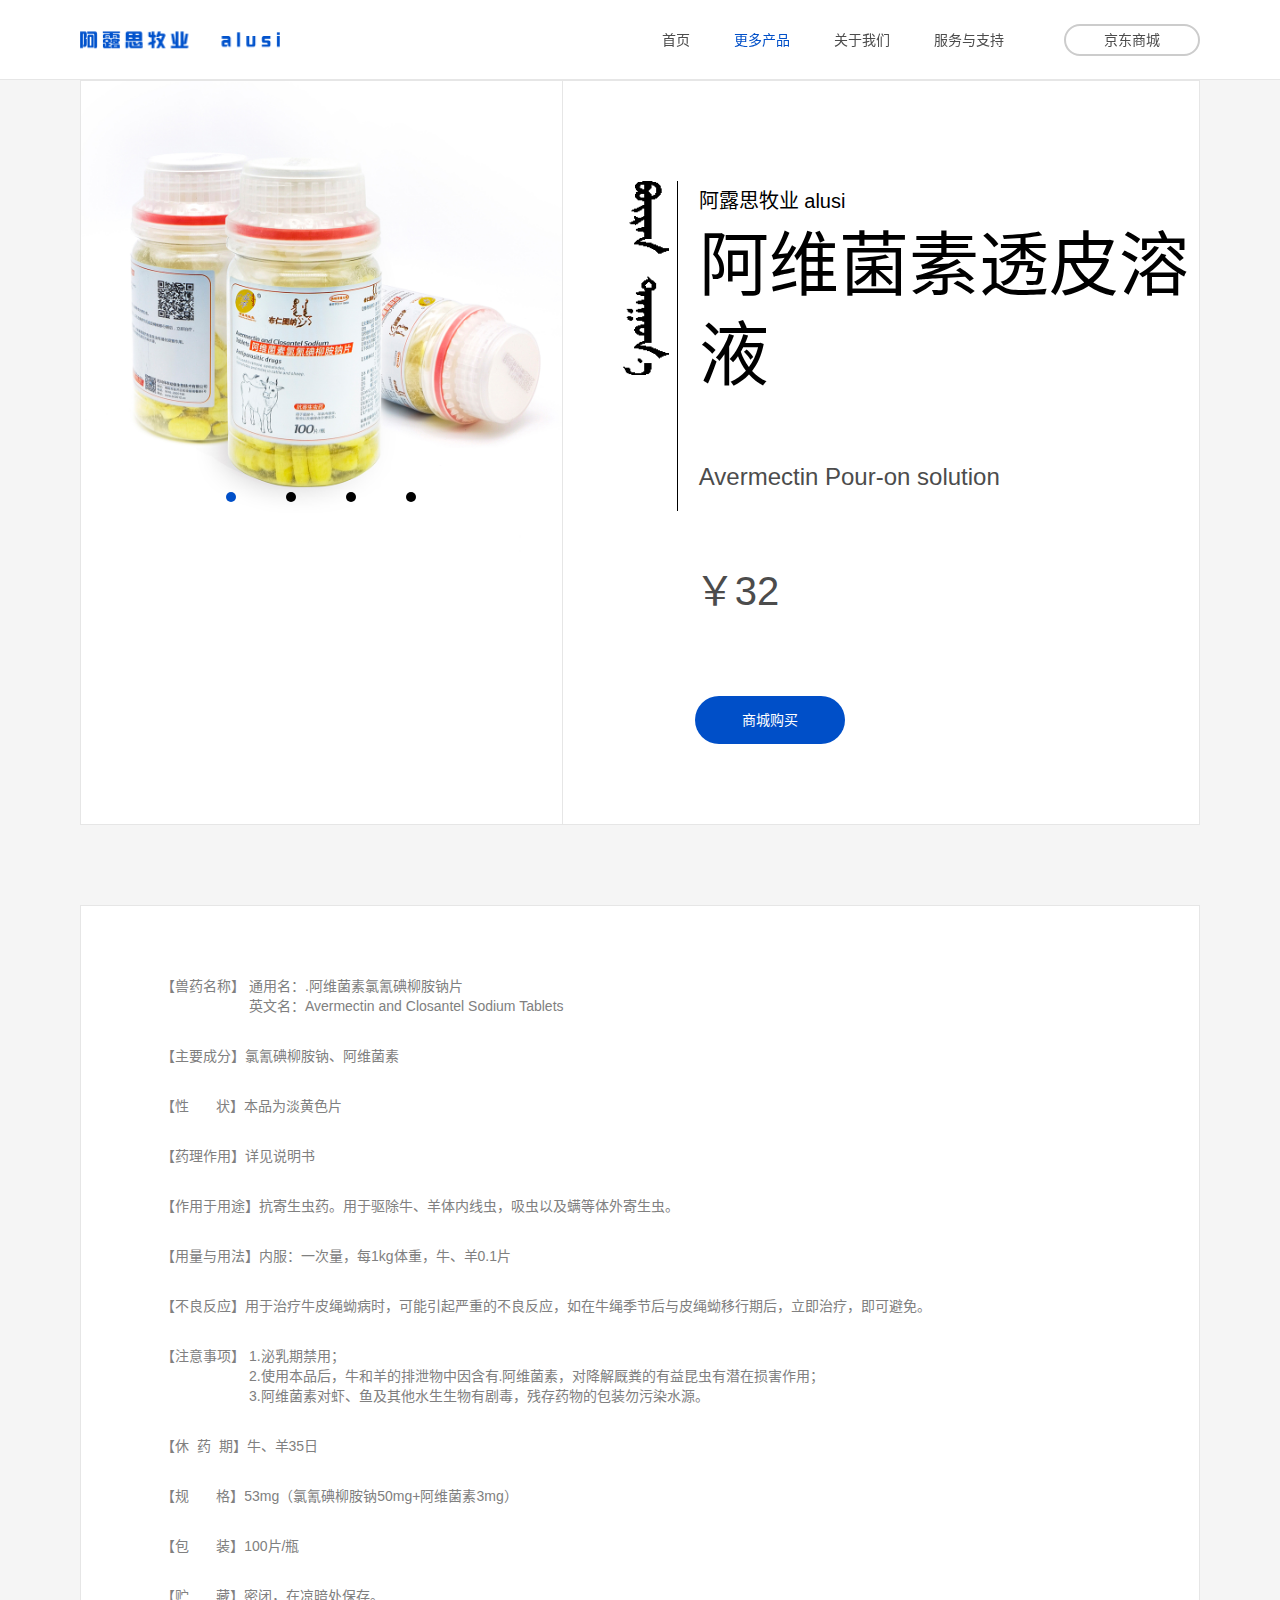
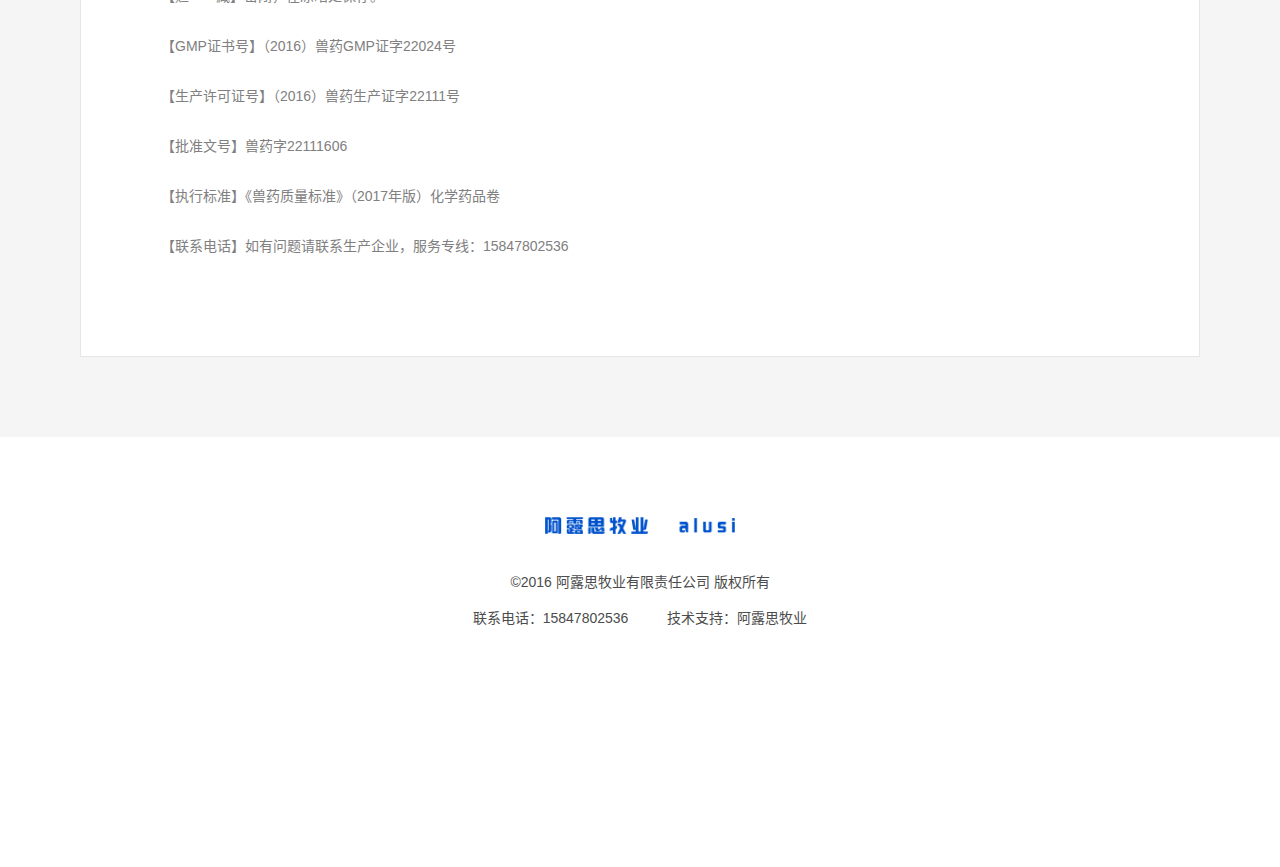
<file: detail.html>
<html lang="zh-CN">
<head>
    <meta charset="utf-8">
    <title>产品详情页</title>
    <meta http-equiv="X-UA-Compatible" content="IE=edge,chrome=1">
    <meta name="renderer" content="webkit">
    <meta name="viewport" content="width=device-width,initial-scale=0.5, maximum-scale=0.5, minimum-scale=0.5, user-scalable=no">
    <meta name="theme-color" content="#004fc8">
    <link rel="stylesheet" href="css/public.css">
    <link rel="stylesheet" href="css/swiper.min.css">
    <link rel="stylesheet" href="css/index.css">
</head>
<body>
<div class="mainwrapper homepage-wrapper">
    <div class="header">
        <div class="left-logo"><img src="images/logo.png" alt=""></div>
        <ul class="nav-list clearfix">
            <li><a href="./index.html">首页</a></li>
            <li class="actived"><a href="./list.html">更多产品</a></li>
            <li><a href="./about-us.html">关于我们</a></li>
            <li><a href="./service.html">服务与支持</a></li>
        </ul>
        <a href="https://www.jd.com/" class="right-btn-link" target="_blank">京东商城</a>
    </div>
    <div class="detail-wrap">
        <div class="top-detail">
            <div class="innerblock">
                <div class="left-banner">
                    <div class="swiper-container">
                        <div class="swiper-wrapper">
                            <div class="swiper-slide"><img src="images/x1.jpg" alt=""></div>
                            <div class="swiper-slide"><img src="images/x2.jpg" alt=""></div>
                            <div class="swiper-slide"><img src="images/x3.jpg" alt=""></div>
                            <div class="swiper-slide"><img src="images/x4.jpg" alt=""></div>
                        </div>
                        <!-- Add Pagination -->
                        <div class="swiper-pagination"></div>
                    </div>
                </div>
                <div class="right-txt-box">
                    <div class="text-box">
                        <div class="product-txt">
                            <img src="images/txt-detail.png" alt="">
                        </div>
                        <div class="txt-wrap">
                            <div class="tit">阿露思牧业 alusi</div>
                            <div class="product-name">
                                <p class="txt-c">阿维菌素透皮溶液</p>
                                <p class="txt-e">Avermectin Pour-on solution</p>
                            </div>
                        </div>
                    </div>
                    <div class="price-box">￥32</div>
                    <div class="bottom-btns">
                        <a href="detail.html" class="btn primary-btn">商城购买</a>
                    </div>
                </div>
            </div>
        </div>
        <div class="product-intro">
            <div class="innerblock">
                <p class="intro-txt">
                    <span class="txt">【兽药名称】</span>
                    <span class="txt">通用名：.阿维菌素氯氰碘柳胺钠片<br/>英文名：Avermectin and Closantel Sodium Tablets</span>
                </p>
                <p class="intro-txt">【主要成分】氯氰碘柳胺钠、阿维菌素</p>
                <p class="intro-txt">【性&nbsp;&nbsp;&nbsp;&nbsp;&nbsp;&nbsp;&nbsp;状】本品为淡黄色片</p>
                <p class="intro-txt">【药理作用】详见说明书</p>
                <p class="intro-txt">【作用于用途】抗寄生虫药。用于驱除牛、羊体内线虫，吸虫以及螨等体外寄生虫。</p>
                <p class="intro-txt">【用量与用法】内服：一次量，每1kg体重，牛、羊0.1片</p>
                <p class="intro-txt">【不良反应】用于治疗牛皮绳蚴病时，可能引起严重的不良反应，如在牛绳季节后与皮绳蚴移行期后，立即治疗，即可避免。</p>
                <p class="intro-txt">
                    <span class="txt">【注意事项】</span>
                    <span class="txt">1.泌乳期禁用；<br/>
                        2.使用本品后，牛和羊的排泄物中因含有.阿维菌素，对降解厩粪的有益昆虫有潜在损害作用；<br/>
                        3.阿维菌素对虾、鱼及其他水生生物有剧毒，残存药物的包装勿污染水源。</span>
                </p>
                <p class="intro-txt">【休&nbsp;&nbsp;药&nbsp;&nbsp;期】牛、羊35日</p>
                <p class="intro-txt">【规&nbsp;&nbsp;&nbsp;&nbsp;&nbsp;&nbsp;&nbsp;格】53mg（氯氰碘柳胺钠50mg+阿维菌素3mg）</p>
                <p class="intro-txt">【包&nbsp;&nbsp;&nbsp;&nbsp;&nbsp;&nbsp;&nbsp;装】100片/瓶</p>
                <p class="intro-txt">【贮&nbsp;&nbsp;&nbsp;&nbsp;&nbsp;&nbsp;&nbsp;藏】密闭，在凉暗处保存。</p>
                <p class="intro-txt">【GMP证书号】（2016）兽药GMP证字22024号</p>
                <p class="intro-txt">【生产许可证号】（2016）兽药生产证字22111号</p>
                <p class="intro-txt">【批准文号】兽药字22111606</p>
                <p class="intro-txt">【执行标准】《兽药质量标准》（2017年版）化学药品卷</p>
                <p class="intro-txt">【联系电话】如有问题请联系生产企业，服务专线：15847802536</p>
            </div>
        </div>
    </div>


    <!--foot-->
    <div class="footer">
        <div class="inner-block">
            <img src="images/logo.png" alt="" class="bt-logo">
            <p>©2016 阿露思牧业有限责任公司 版权所有</p>
            <p>联系电话：15847802536
                &nbsp;&nbsp;&nbsp;&nbsp;&nbsp;&nbsp;&nbsp;&nbsp;
                技术支持：阿露思牧业
            </p>
        </div>
    </div>
    <!--foot end-->
</div>

<script src="js/jquery-1.10.2.js"></script>
<script src="js/flex.js"></script>
<script src="js/fastclick.js"></script>
<script src="js/swiper-6.4.15.jquery.min.js"></script>
<script src="js/public.js"></script>

<!-- Initialize Swiper -->
<script>
    var swiper = new Swiper('.swiper-container', {
        autoplay: {
            delay: 3000,
            stopOnLastSlide: false,
            disableOnInteraction: true,
     },
        pagination: {
            el: '.swiper-pagination',
        },
    });
</script>
</body>
</html>
</file>
<file: css/public.css>
@charset "UTF-8";
body {
    font-size: 100px;
    font-family:微软雅黑,黑体,宋体,sans-serif !important;
    background: rgb(255, 255, 255);
    color:#4c4c4c;

}
body.bcgray {
    background-color: #f6f6f6;
}
html, body, div, form, p, a, h1, h2, h3, h4, h5, h6, img, table, td, th, input, span, section, header, footer, nav, article, aside, fieldset, textarea, dl, dt, dd, blockquote, ul, ol, strong {
    margin: 0;
    padding: 0;
    border: 0;

}
em,i,b{
    font-weight:normal;
    font-style: normal;
    font-family:微软雅黑,黑体,宋体,sans-serif !important;
}
*, *:before, *:after {
    -webkit-tap-highlight-color: transparent;/*清除点击默认的高亮效果*/
    -moz-box-sizing: border-box;
    -webkit-box-sizing: border-box;
    -o-box-sizing: border-box;
    -ms-box-sizing: border-box;
    box-sizing: border-box;
}
img {
    border:none;
}
ul{
    list-style: none;

}
a{
    text-decoration: none;
    color: #4c4c4c;
}
a:hover {
    color: #004fc8;
}
input,textarea{
    border:0;
    resize: none;
    outline: none;
    -webkit-appearance: none;/*清除浏览器默认的样式*/
    background:none;
}
table {
    border-collapse:collapse;
    border-spacing: 0;
}
/*清除浮动*/
.clearfix::before,.clearfix::after {
    content: ".";
    display: block;
    height:0;
    line-height:0;
    visibility: hidden;
    clear: both;
}
.ovflh {
    overflow: hidden;
}
i,strong,b{
    font-weight:normal;
    font-style: normal;
}
.fl{float: left;}
.fr{float: right}

/*顶部nav start*/
.mainwrapper {
    position: relative;
    padding-top: 80px;
}
.header {
    position: fixed;
    top: 0;
    left: 0;
    right: 0;
    height: 80px;
    z-index: 100;
    border-bottom: 1px solid #e6e6e6;
    background-color: #fff;
}
.header .left-logo {
    position: absolute;
    left: 80px;
    top: 50%;
    transform: translateY(-50%);
}
.header .left-logo img {
    width: 200px;
}
.header .nav-list {
    position: relative;
    left: 50%;
}
.header .nav-list li {
    float: left;
    padding: 0 22px;
    line-height: 80px;
    font-size: 14px;
    color: #4c4c4c;
}
.header .nav-list li.actived a {
    color: #004fc8;
}
.header .right-btn-link {
    position: absolute;
    right: 80px;
    top: 50%;
    transform: translateY(-50%);
    width: 136px;
    height: 32px;
    border: 2px solid #cccccc;
    border-radius: 16px;
    text-align: center;
    line-height: 28px;
    color: #4c4c4c;
    font-size: 14px;
}
@media screen and (max-width: 1260px){
    .mainwrapper {
        position: relative;
        padding-top: 45px;
    }
    .header {
        position: fixed;
        top: 0;
        left: 0;
        right: 0;
        height: 45px;
        z-index: 100;
        border-bottom: 1px solid #e6e6e6;
    }
    .header .left-logo {
        position: absolute;
        left: 0.3rem;
    }
    .header .left-logo img {
        width: 1.60rem;
    }
    .header .nav-list {
        left: 2.2rem;
    }
    .header .nav-list li {
        float: left;
        padding: 0 0.15rem;
        line-height: 44px;
        font-size: 0.14rem;
    }
    .header .right-btn-link {
        width: 0.76rem;
        height: 0.20rem;
        border-width: 1px;
        border-radius: 0.08rem;
        font-size: 0.14rem;
        line-height: 0.18rem;
        right: 0.15rem;
    }

}
/*顶部nav end*/
.footer {
    background-color: #fff;
    height: 430px;
    padding-top: 80px;
}
.footer .bt-logo {
    width: 190px;
    display: block;
    margin: 0 auto;
    margin-bottom: 30px;
}
.footer p {
    text-align: center;
    font-size: 14px;
    color: #4c4c4c;
    line-height: 36px;
}
</file>
<file: css/index.css>
@charset "UTF-8";
/*首页*/
body {
    background-color: #f5f5f5;
    /*去除chrome对字体优化*/
    -webkit-text-size-adjust: none;
    text-size-adjust: none;
}
.swiper-container {
    width: 100%;
    height: auto;
}
.swiper-wrapper {
    height: auto;
}
.home-banner .swiper-slide {
    height: 620px;
}
.swiper-slide {
    text-align: center;
    font-size: 18px;
    background: #fff;

    /* Center slide text vertically */
    display: -webkit-box;
    display: -ms-flexbox;
    display: -webkit-flex;
    display: flex;
    -webkit-box-pack: center;
    -ms-flex-pack: center;
    -webkit-justify-content: center;
    justify-content: center;
    -webkit-box-align: center;
    -ms-flex-align: center;
    -webkit-align-items: center;
    align-items: flex-start;
}
.swiper-slide img {
    width: 100%;
}
.swiper-pagination-bullet {
    width: 10px;
    height: 10px;
    opacity: 1;
}
.swiper-container-horizontal>.swiper-pagination-bullets .swiper-pagination-bullet {
    margin: 0 25px;
}
.swiper-container-horizontal>.swiper-pagination-bullets, .swiper-pagination-custom, .swiper-pagination-fraction {
    bottom: 60px;
}
.bottom-bg {
    position: absolute;
    left: 0;
    right: 0;
    top: 0;
    z-index: 1;
    bottom: 0;
}
.bottom-bg img {
    width: 100%;
    height: 100%;
}
.left-img {
    width: 47%;
    left: 20px;
    position: absolute;
    top: 50%;
    transform: translateY(-50%);
    z-index: 2;
}
.right-introduction {
    width: 600px;
    position: absolute;
    left: 55%;
    top: 50%;
    transform: translateY(-50%);
    z-index: 2;
}
@media screen and (max-width: 1000px) {
    .right-introduction {
        transform: scale(.46);
        transform-origin: 0 0;
        margin-top: -100px;
    }
    .home-banner .swiper-slide {
        height: 310px;
    }
}
.right-introduction  .text-box {
    display: flex;
}
.right-introduction .text-box:before {
    content: '';
    position: absolute;
    left: 50px;
    top: 0;
    width: 1px;
    height: 240px;
    background-color: #000000;
}
.right-introduction .product-txt {
    height: 100%;
    float: left;
    margin-right: 30px;
}
.right-introduction .txt-wrap {
    float: left;
    height: 100%;
    text-align: left;
    padding-left: 16px;
}
.right-introduction .txt-wrap .tit {
    font-size: 20px;
    font-weight: bold;
    color: #000;
    line-height: 44px;
    margin-bottom: 12px;
}
.right-introduction .txt-wrap .txt-c {
    font-size: 60px;
    font-weight: bold;
    line-height: 1;
    margin-bottom: 20px;
    color: #000;
}
.right-introduction .txt-wrap .chinese-name {
    font-size: 32px;
    font-weight: bold;
    line-height: 1;
    margin-bottom: 20px;
}
.right-introduction .txt-wrap .function-use {
    font-size: 26px;
    color: #4c4c4c;
    line-height:1.2;
    margin-bottom: 60px;
}
.right-introduction .bottom-btns {
    padding-left: 76px;
    text-align: left;
}
.right-introduction .bottom-btns .btn {
    width: 148px;
    text-align: center;
    margin-right: 68px;
}
.right-introduction .bottom-btns .btn:last-child {
    margin-right: 0;
}
:root {
    --swiper-theme-color: #004fc8;
}
@media screen and (max-width: 1000px){
    .swiper-container-horizontal>.swiper-pagination-bullets, .swiper-pagination-custom, .swiper-pagination-fraction {
        bottom: 25px;
    }
    .swiper-container-horizontal>.swiper-pagination-bullets .swiper-pagination-bullet {
        margin: 0 10px;
    }
}
.prod-list-wrap {
    padding: 80px 60px;
    background-color: #f5f5f5;
}
.prod-list-wrap .prod-cell {
    width: 50%;
    padding: 0 20px;
    margin-bottom: 80px;
    float: left;
}
.prod-cell .innerblock {
    border: 1px solid rgb(230, 230, 230);
    background-color: #fff;
    cursor: pointer;
    height: 592px;
    position: relative;
    overflow: hidden;
    transition: all .3s ease-in-out;
}
.prod-cell .innerblock:after {
    content: '';
    width: 375px;
    height: 146px;
    position: absolute;
    background: url("../images/watermark.png") no-repeat;
    right: -6px;
    bottom: -24px;
    z-index: 0;
}
.prod-cell .innerblock:hover {
    border-color: transparent;
    box-shadow: 0 0 40px 0 rgba(6, 0, 1, 0.2);
}
.new-label {
    position: absolute;
    right: 16px;
    top: 16px;
    width: 64px;
    height: 30px;
    border-radius: 10px;
    background-color: rgb(255, 0, 0);
    font-size: 16px;
    color: #fff;
    text-align: center;
    line-height: 30px;
}
.prod-cell .innerblock .text-box {
    width: 50%;
    position: absolute;
    left: 0;
    top: 86px;
    padding-left: 66px;
    display: flex;
    z-index: 9;
}
.prod-cell .innerblock .text-box:before {
    content:'';
    position: absolute;
    left: 105px;
    top: 0;
    width: 1px;
    height: 265px;
    background-color: #000000;
}
.prod-list-wrap .product-txt {
    height: 100%;
    float: left;
    margin-right: 30px;
}
.prod-list-wrap .product-txt img {
    width: auto;
}
.prod-list-wrap .txt-wrap {
    float: left;
    height: 100%;
}
.prod-list-wrap .txt-wrap .tit {
    font-size: 16px;
    color: #000;
    line-height: 28px;
    margin-bottom: 22px;
}
.prod-list-wrap .txt-wrap .txt-c {
    font-size: 26px;
    line-height: 36px;
    color: #000;
}
.prod-list-wrap .txt-wrap .txt-c span {
    font-size: 14px;
}
.prod-list-wrap .txt-wrap .txt-e {
    font-size: 16px;
    color: #4c4c4c;
    line-height: 26px;
    margin-bottom: 36px;
}
.prod-list-wrap .txt-wrap .function-use {
    font-size: 14px;
    color: #808080;
    line-height: 20px;
}
.prod-list-wrap .product-img {
    width: 320px;
    position: absolute;
    right: 0;
    top: 0;
    z-index: 8;
}
.prod-list-wrap .product-img img {
    width: 100%;
}
.prod-list-wrap .bottom-btns {
    position: absolute;
    bottom: 70px;
    left: 94px;
}
.primary-btn:hover {
    color: #fff;
}
.primary-btn {
    height: 48px;
    line-height: 48px;
    padding: 0 30px;
    border-radius: 24px;
    background-color: #004fc8;
    font-size: 14px;
    color: #fff;
    cursor: pointer;
    margin-right: 16px;
}
.normal-btn {
    height: 48px;
    line-height: 44px;
    padding: 0 30px;
    border-radius: 24px;
    border: 2px solid #b3b3b3;
    font-size: 14px;
    text-align: center;
    color: #000000;
    cursor: pointer;
}
@media screen and (max-width: 1260px){
    div .normal-btn {
        padding: 0 15px;
    }
    div .bottom-btns .btn {
        padding: 0 15px;
    }
}
.bottom-btns {
    width: 100%;
}
.bottom-btns .btn {
    width: auto;
    display: inline-block;
    position: relative;
    text-align: center;
    z-index: 10;
}
.prod-list-wrap .small-banner {
    width: 100%;
    float: left;
    padding: 0 20px;
    margin-bottom: 80px;
}
.prod-list-wrap .small-banner img {
    width: 100%;
}
.prod-list-wrap .prod-cell-type2 .bottom-btns {
    left: auto;
    right: 120px;
    text-align: right;
}
.prod-cell-type2 .innerblock .text-box {
    left: auto;
    padding-left: 0;
    right: 0;
    padding-right: 30px;
}
.prod-list-wrap .prod-cell-type2 .product-img {
    left: 0;
    right: auto;
}
.prod-cell-type2 .innerblock .text-box:before {
    left: 35px;
}
.prod-cell-type2 .innerblock:after {
    content: '';
    width: 146px;
    height: 375px;
    position: absolute;
    background: url(../images/watermark2.png) no-repeat;
    right: auto;
    left: -24px;
    bottom: auto;
    top: -6px;
    z-index: 0;
}
.prod-list-wrap .prod-cell-type2 .txt-wrap .txt-e {
    margin-bottom: 20px;
}
@media screen and (max-width: 1400px){
    .prod-list-wrap .prod-cell {
        width: 100%;
        padding-left: 10px;
        padding-right: 10px;
        margin-bottom: 45px;
    }
    .prod-list-wrap {
        padding-left: 0;
        padding-right: 0;
        padding-bottom: 0;
    }
    div .prod-list-wrap .small-banner {
        margin-bottom: 45px;
    }
}
@media screen and (max-width: 750px){
    .prod-list-wrap {
        padding-left: 0;
        padding-right: 0;
    }
    .prod-list-wrap .product-img img {
        width: 115%;
        position: relative;
        bottom: -44px;
        left: -10%;
    }
}
/*------------ 详情页 start ------------*/
.top-detail {
    position: relative;
    padding: 0 80px;
    margin-bottom: 80px;
}
.top-detail .innerblock {
    background-color: #fff;
    display: flex;
    flex-wrap: wrap;
    width: 100%;
    border: 1px solid #e6e6e6;
}
.top-detail .left-banner {
    width: 43%;
}
.top-detail .right-txt-box {
    width: 57%;
    padding-top: 100px;
    padding-bottom: 80px;
    border-left: 1px solid #e6e6e6;
}
@media screen and (max-width: 1260px){
    .top-detail, div .product-intro {
        padding: 0 30px;
    }
    .top-detail .left-banner, .top-detail .right-txt-box {
        width: 100%;
    }
}
.top-detail .text-box {
    min-height: 390px;
    position: relative;
    padding-left: 60px;
    display: flex;
    z-index: 9;
}
.top-detail .text-box:before {
    content:'';
    position: absolute;
    left: 114px;
    top: 0;
    width: 1px;
    height: 330px;
    background-color: #000000;
}
.top-detail .product-txt {
    height: 100%;
    float: left;
    margin-right: 30px;
}
.top-detail .product-txt img {
    width: 46px;
}
.top-detail .txt-wrap {
    float: left;
    height: 100%;
}
.top-detail .txt-wrap .tit {
    font-size: 20px;
    color: #000;
    line-height: 40px;
}
.top-detail .txt-wrap .txt-c {
    font-size: 70px;
    line-height: 90px;
    color: #000;
    margin-bottom: 60px;
}
.top-detail .txt-wrap .txt-c span {
    font-size: 14px;
}
.top-detail .txt-wrap .txt-e {
    font-size: 24px;
    color: #4c4c4c;
    line-height: 32px;
}
.top-detail .product-img {
    width: 320px;
    position: absolute;
    right: 0;
    top: 0;
    z-index: 8;
}
.top-detail .product-img img {
    width: 100%;
}
.top-detail .bottom-btns {
    padding-left: 132px;
}
.top-detail .bottom-btns .btn {
    width: 150px;
    text-align: center;
}
.top-detail .price-box {
    font-size: 40px;
    line-height: 1;
    padding-left: 132px;
    margin-bottom: 85px;
}
.product-intro {
    margin-bottom: 80px;
    padding: 0 80px;
}
.product-intro .innerblock {
    background-color: #fff;
    border: 1px solid #e6e6e6;
    padding: 70px 80px;
}
.intro-txt {
    font-size: 14px;
    color: #808080;
    line-height: 20px;
    margin-bottom: 30px;
}
.intro-txt .txt {
    display: inline-block;
    vertical-align: top;
}
/*------------ 详情页 end ------------*/


/*------------ 列表 start ------------*/
.fixed-filter-box {
    width: 100%;
    height: 80px;
    border-bottom: 2px solid #e6e6e6;
    background-color: #fff;
    padding-left: 80px;
    display: flex;
    align-items: center;
    justify-content: flex-start;
    position: fixed;
    left: 0;
    top: 80px;
    right: 0;
    z-index: 100;
}
@media screen and (max-width: 1260px){
    .fixed-filter-box {
        top: 45px;
    }
    div .list-wrap {
        padding-top: 125px;
        padding-left: 10px;
        padding-right: 10px;
    }
    div .fixed-filter-box .select-box {
        margin-right: 50px;
    }
    div .fixed-filter-box select {
        width: 170px;
    }
}
.fixed-filter-box .select-box {
    margin-right: 93px;
}
.fixed-filter-box label {
    display: inline-block;
    font-size: 14px;
    color: #000;
    line-height: 40px;
    margin-right: 14px;
}
.fixed-filter-box select {
    width: 280px;
    height: 40px;
    display: inline-block;
    border: 1px solid #b3b3b3;
    padding-left: 14px;
}
.list-wrap {
    display: flex;
    width: 100%;
    flex-wrap: wrap;
    align-items: flex-start;
    justify-content: flex-start;
    padding: 0 60px;
    padding-top: 160px;
}
.list-wrap .list-cell {
    width: 25%;
    padding: 0 20px;
    margin-bottom: 100px;
}
@media screen and (max-width: 1200px){
    .list-wrap .list-cell {
        width: 50%;
    }
}
@media screen and (max-width: 860px){
    .list-wrap .list-cell {
        width: 100%;
    }
}
.list-wrap .list-cell .top-product-img {
    background-color: #fff;
    width:100%;
    height:0;
    padding:100% 0 0;
    position: relative;
    border: 1px solid #e6e6e6;
    transition: all .3s ease-in-out;
    overflow: hidden;
    margin-bottom: 36px;

}
.list-wrap .list-cell .top-product-img:before {
    content: '';
    width: 60px;
    height: 175px;
    position: absolute;
    left: -12px;
    top: -6px;
    background-image:url(../images/watermark2.png);
    background-repeat: no-repeat;
    background-size: 60px 175px;
    background-position: 0 0;
    z-index: 1;
}
.list-wrap .list-cell .top-product-img:hover {
    box-shadow: 0px 0px 40px 0px rgba(6, 0, 1, 0.2);
}
.top-product-img img {
    position: absolute;
    width: 100%;
    height: 100%;
    top: 0;
    left: 0;
}
.product-txt-box .text-box {
    position: relative;
    width: 100%;
    vertical-align: top;
}
.product-txt-box .text-box .product-txt {
    float: left;
    width: 24px;
    height: 145px;
    border-right: 1px solid #808080;
}
.product-txt-box .text-box .txt-wrap {
    height: 145px;
    padding-left: 40px;
    vertical-align: top;
}
.product-txt-box .tit {
    line-height: 26px;
    font-size: 18px;
    color: #000;
    white-space: nowrap;
    overflow: hidden;
    text-overflow: ellipsis;
    margin-bottom: 12px;
    word-break: break-all;
}
.product-txt-box .function-use {
    font-size: 14px;
    line-height: 20px;
    color: #808080;
}
.product-txt-box .function-use p {
    overflow: hidden;
    text-overflow: ellipsis;
    display: -webkit-box;
    -webkit-box-orient: vertical;
    -webkit-line-clamp: 2;
    margin-bottom: 12px;
}
.list-cell .bottom-btns {
    margin-top: 48px;
}
.list-cell .btn {
    width: auto;
    display: inline-block;
    margin-right: 25px;
    margin-bottom: 20px;
    text-align: center;
}
.list-cell .btn:last-child {
    margin-right: 0;
}
.show-more {
    border-top: 1px solid #e6e6e6;
    padding-top: 65px;
}
.show-more .txt {
    font-size: 18px;
    color: #808080;
    text-align: center;
    line-height: 1;
    margin-bottom: 90px;
}
.show-more .normal-btn {
    width: 136px;
    margin: 0 auto;
    text-align: center;
    color: #000;
    margin-bottom: 75px;
}
/*------------ 列表 end ------------*/

/*------------ 关于我们 start ------------*/
.about-us-wrap {
    padding: 80px;
}
.about-us-wrap .inner {
    background-color: #fff;
    border: 1px solid #e6e6e6;
    padding: 0 20px;
    padding-top: 75px;
    overflow: hidden;
    position: relative;
}
.about-us-wrap .inner:after {
    content: '';
    width: 250px;
    height: 660px;
    position: absolute;
    background: url("../images/watermark3.png") no-repeat;
    right: -6px;
    top: -24px;
    -webkit-background-size: 266px 682px;
    background-size: 266px 682px;
    z-index: 0;
}
.about-us-wrap .cell {
    max-width: 1120px;
    margin: 0 auto;
    margin-bottom: 220px;
    position: relative;
    z-index: 1;
}
.about-us-wrap .tit {
    font-size: 26px;
    color: #00000c;
    line-height: 36px;
    text-align: center;
    margin-bottom: 46px;
}
.about-us-wrap .con {
    font-size: 14px;
    color: #4c4c4c;
    line-height: 30px;
}
.about-us-wrap .con .txt {
    margin-bottom: 30px;
}
@media screen and (max-width: 1260px){
    .about-us-wrap {
        padding: 20px;
    }
}
/*------------ 关于我们 end ------------*/

/*------------ 服务与支持 start ------------*/
.service-wrap {
    padding: 80px;
}
.service-wrap .inner {
    background-color: #fff;
    border: 1px solid #e6e6e6;
    min-height: 735px;
    padding-top: 80px;
    padding-bottom: 20px;
    position: relative;
    overflow: hidden;
}
.service-wrap .inner:after {
    content: '';
    width: 250px;
    height: 660px;
    position: absolute;
    background: url("../images/watermark3.png") no-repeat;
    right: -6px;
    top: -24px;
    -webkit-background-size: 266px 682px;
    background-size: 266px 682px;
    z-index: 0;
}
.service-wrap .inner .wrap {
    width: 930px;
    margin: 0 auto;
    position: relative;
    z-index: 1;
}
.service-wrap .tit {
    font-size: 26px;
    color: #4c4c4c;
    line-height: 1;
    text-align: center;
    margin-bottom: 110px;
}
.service-wrap .select-list {
    display: flex;
    width: 100%;
    align-items: flex-start;
    justify-content: space-between;
    margin-bottom: 80px;
}
.service-wrap .select-list select {
    width: 280px;
    height: 40px;
    padding-left: 15px;
    border: 1px solid #b3b3b3;
    font-size: 14px;
    color: #000000;
}
.service-wrap .info-block {
    height: 187px;
    padding: 26px;
    border: 1px solid #e6e6e6;
    position: relative;
    margin-bottom: 15px;
}
.service-wrap .info-block .left-txt {
    padding-right: 153px;
}
.service-wrap .info-block p:first-child {
    margin-top: 12px;
}
.service-wrap .info-block p {
    font-size: 14px;
    color: #000000;
    line-height: 22px;
    margin-bottom: 20px;
}
.service-wrap .info-block .right-img {
    position: absolute;
    right: 26px;
    top: 16px;
}
.service-wrap .info-block .right-img img {
    width: 153px;
}
@media screen and (max-width: 1200px){
    .service-wrap {
        padding: 40px;
        padding-bottom: 80px;
    }
    .service-wrap .inner .wrap {
        width: 100%;
        padding: 0 5px;
    }
    .service-wrap .select-list select {
        margin: 0 5px;
    }
}
/*------------ 服务与支持 end ------------*/
</file>
